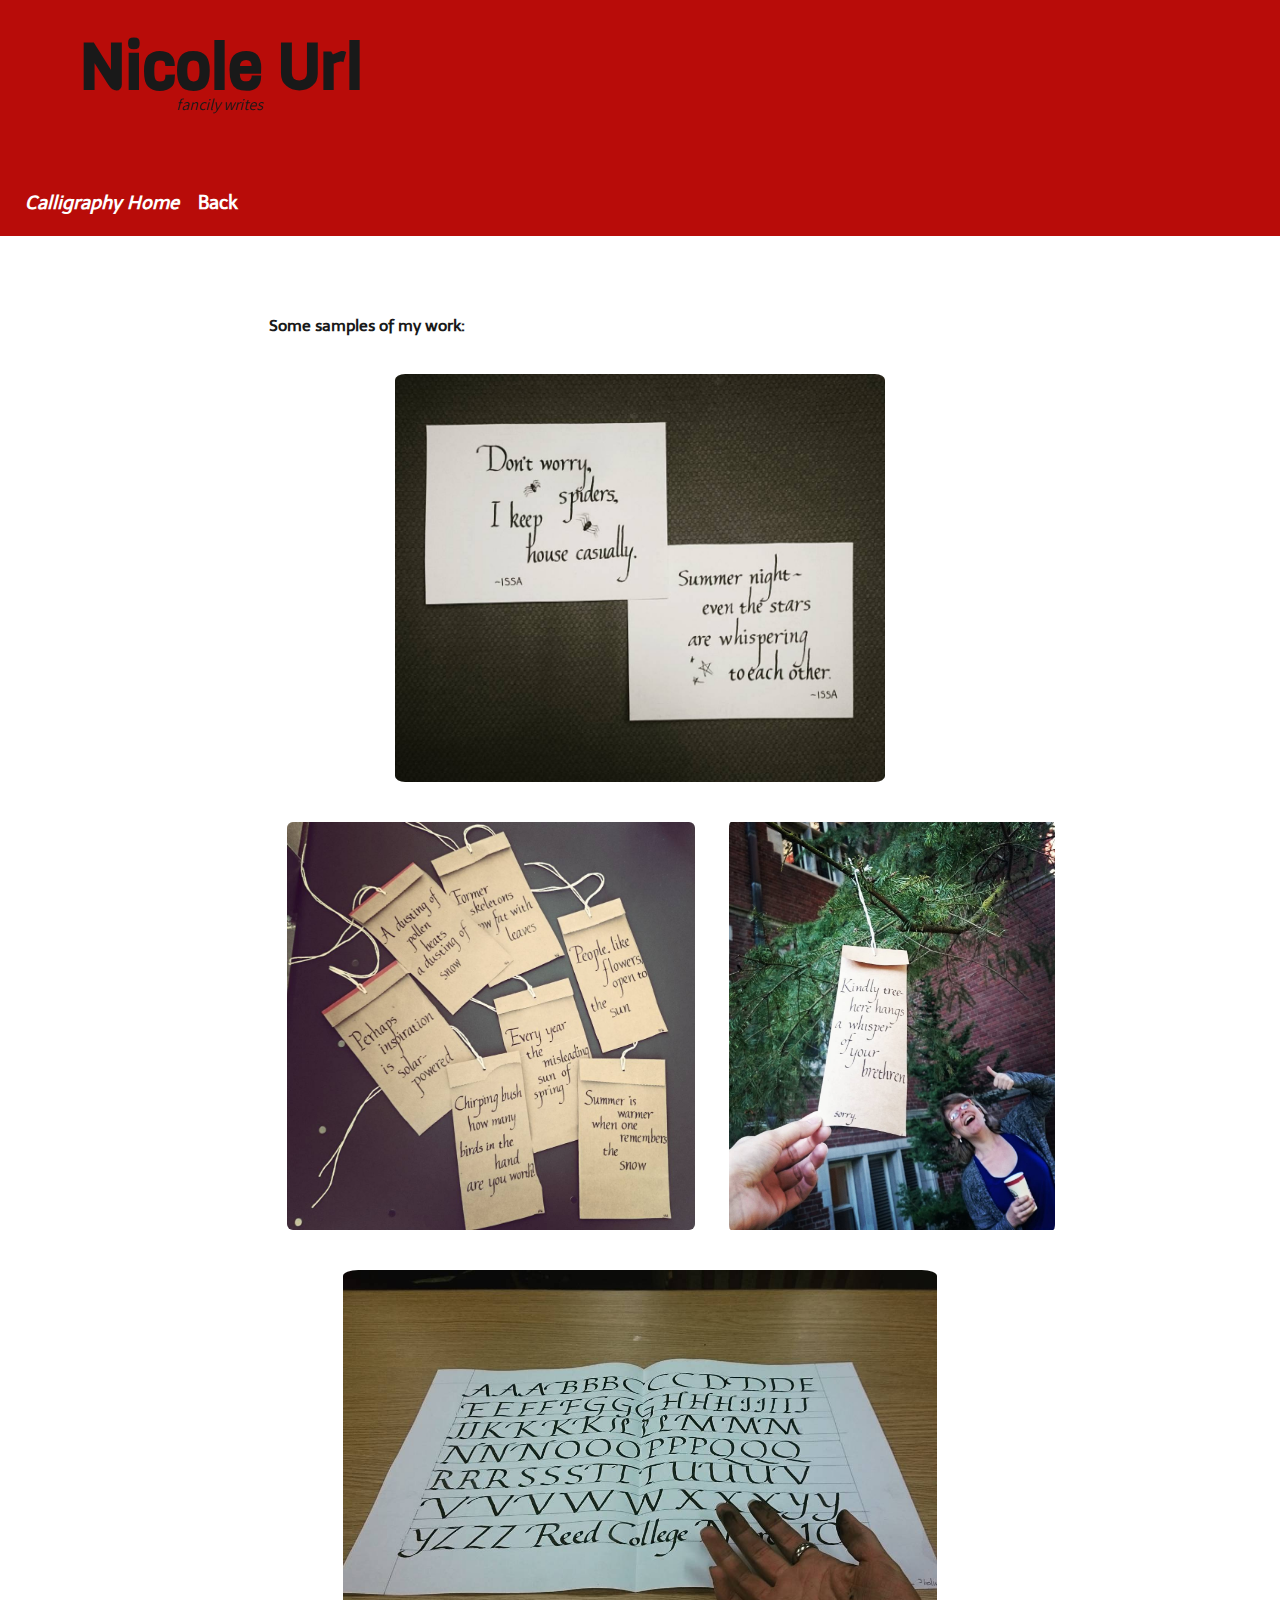
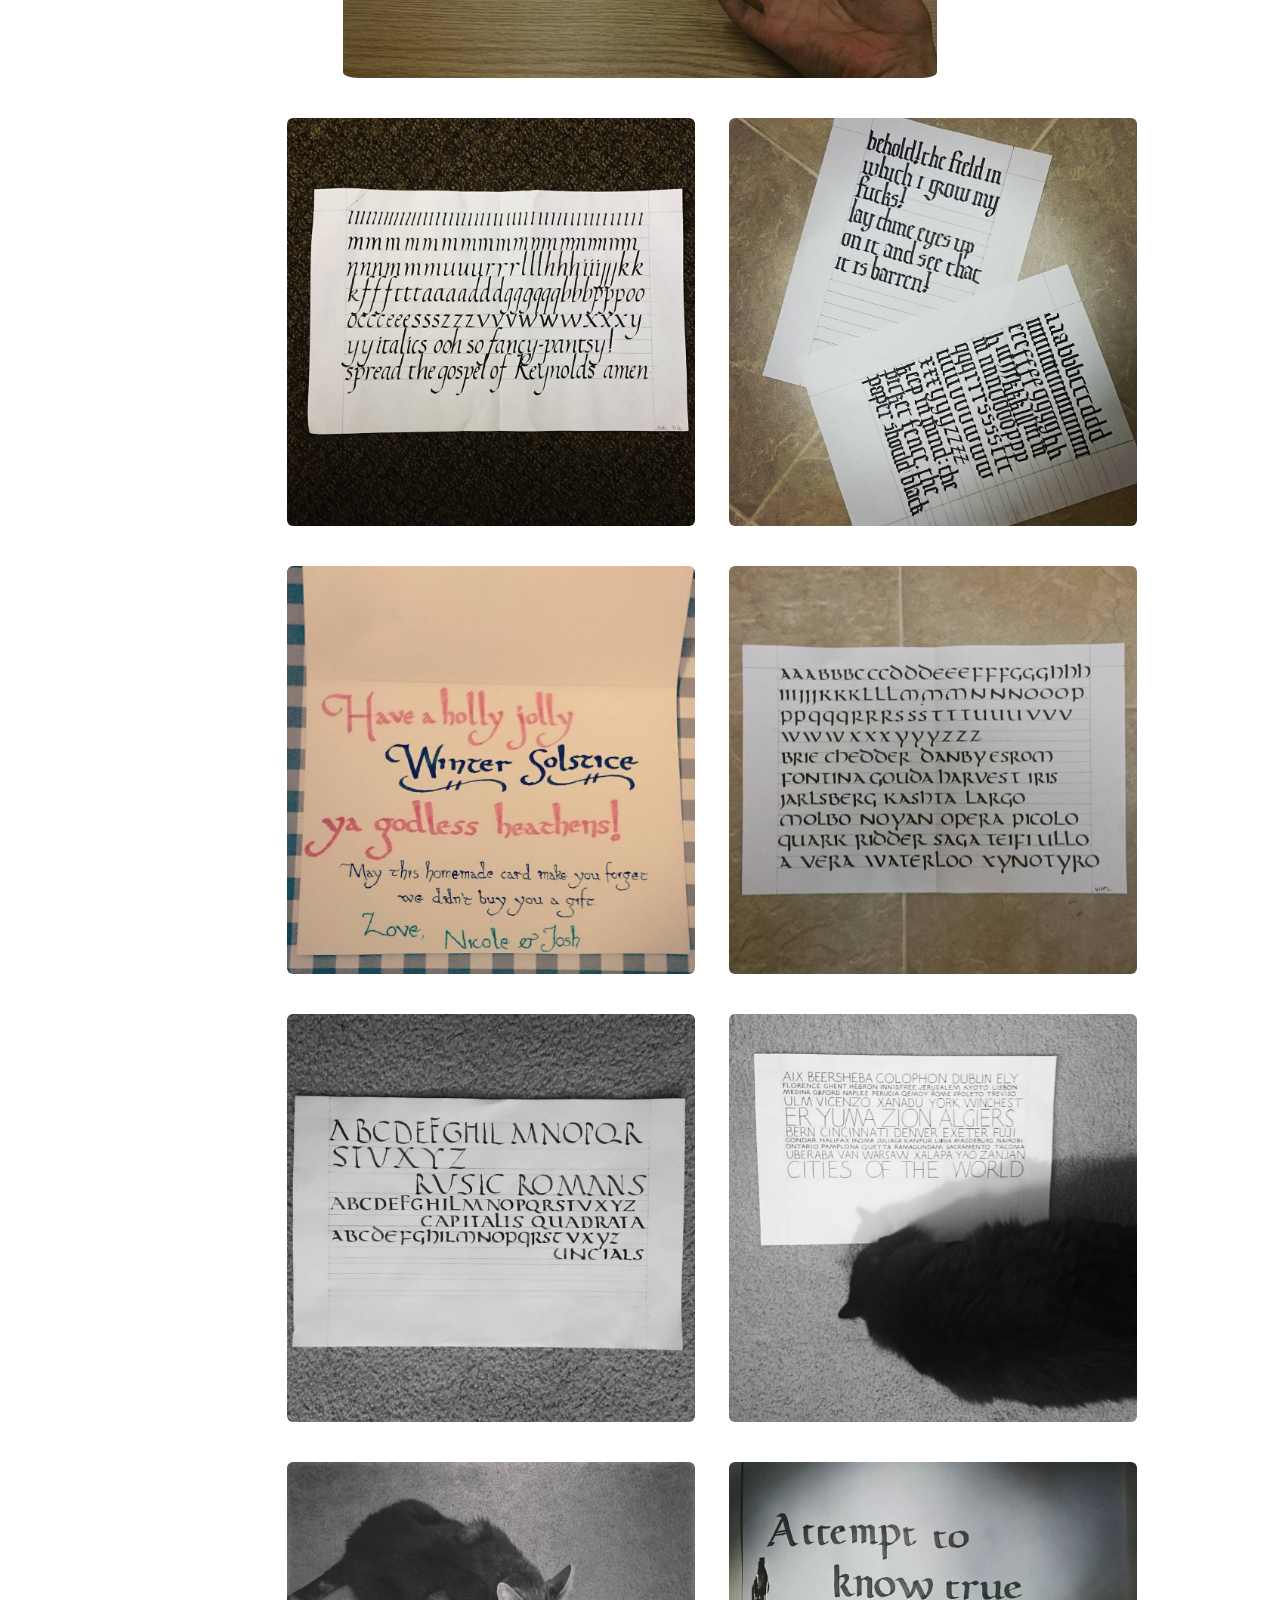
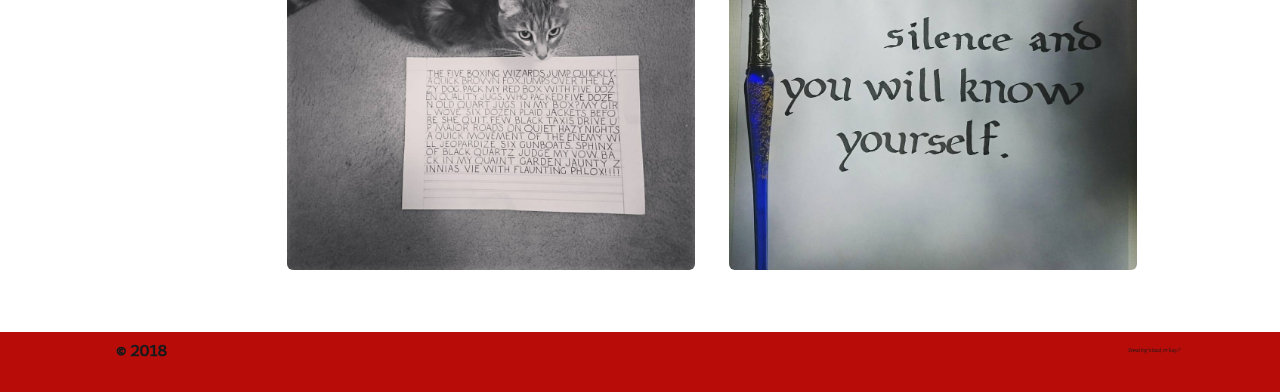
<file: calligraphy.html>
<!DOCTYPE html>
<html>
  <head>
    <meta charset="utf-8">
    <title>The Urldom</title>
    <link rel="stylesheet" href="styles/styles.css" media="screen" title="no title">
  </head>

  <body>
    <div id="content">
      <header>
        <section class="header-words">
          <h1>Nicole Url</h1>
          <p>fancily writes</p>
        </section>
        <nav>
          <a href="calligraphy.html"><h3 class="current-page-button">Calligraphy Home</h3></a>
          <a href="index.html"><h3 class="nav-button">Back</h3></a>
        </nav>
      </header>

      <article class="calligraphy-article">
        <h4>Some samples of my work:</h4>
        <table class="calligraphy-table">
          <tbody>
            <tr>
              <td>
                <img src="images/calligraphy/13.jpg" alt="13" />
              </td>
            </tr>
          </tbody>
        </table>

        <table class="calligraphy-table">
          <tbody>
            <tr>
              <td>
                <img src="images/calligraphy/12.jpg" alt="12" />
              </td>
              <td>
                <img src="images/calligraphy/11.jpg" alt="11" />
              </td>
            </tr>
          </tbody>
        </table>

        <table class="calligraphy-table">
          <tbody>
            <tr>
              <td>
                <img src="images/calligraphy/09.jpg" alt="09" />
              </td>
            </tr>
          </tbody>
        </table>

        <table class="calligraphy-table">
          <tbody>
            <tr>
              <td>
                <img src="images/calligraphy/08.jpg" alt="08" />
              </td>
              <td>
                <img src="images/calligraphy/07.jpg" alt="07" />
              </td>
            </tr>
          </tbody>
        </table>

        <table class="calligraphy-table">
          <tbody>
            <tr>
              <td>
                <img src="images/calligraphy/06.jpg" alt="11" />
              </td>
              <td>
                <img src="images/calligraphy/05.jpg" alt="05" />
              </td>
            </tr>
          </tbody>
        </table>

        <table class="calligraphy-table">
          <tbody>
            <tr>
              <td>
                <img src="images/calligraphy/04.jpg" alt="04" />
              </td>
              <td>
                <img src="images/calligraphy/03.jpg" alt="03" />
              </td>
            </tr>
          </tbody>
        </table>

        <table class="calligraphy-table">
          <tbody>
            <tr>
              <td>
                <img src="images/calligraphy/02.jpg" alt="02" />
              </td>
              <td>
                <img src="images/calligraphy/01.jpg" alt="01" />
              </td>
            </tr>
          </tbody>
        </table>
      </article>
    </div>
    <footer>
      <h4>&copy; 2018</h4>
      <p>Stealing's bad, m'kay?</p>
    </footer>

  </body>
</html>
</file>
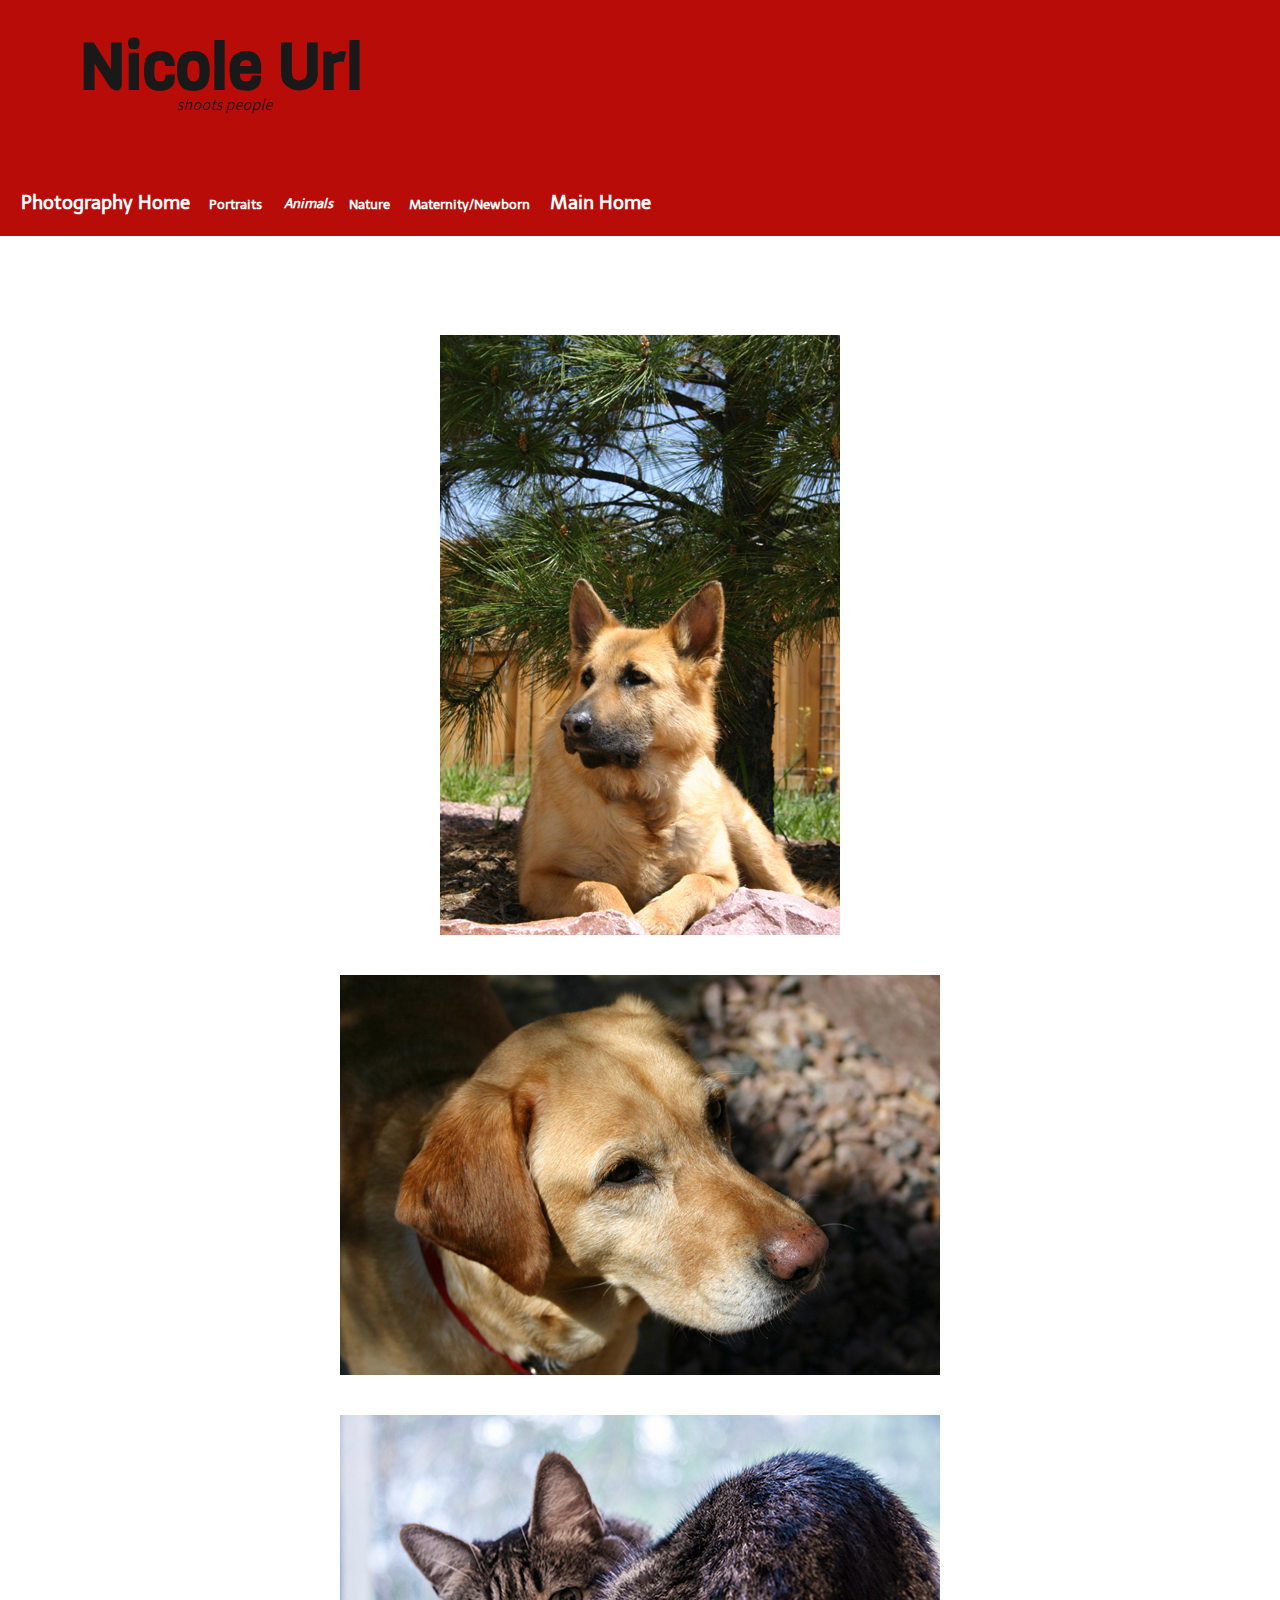
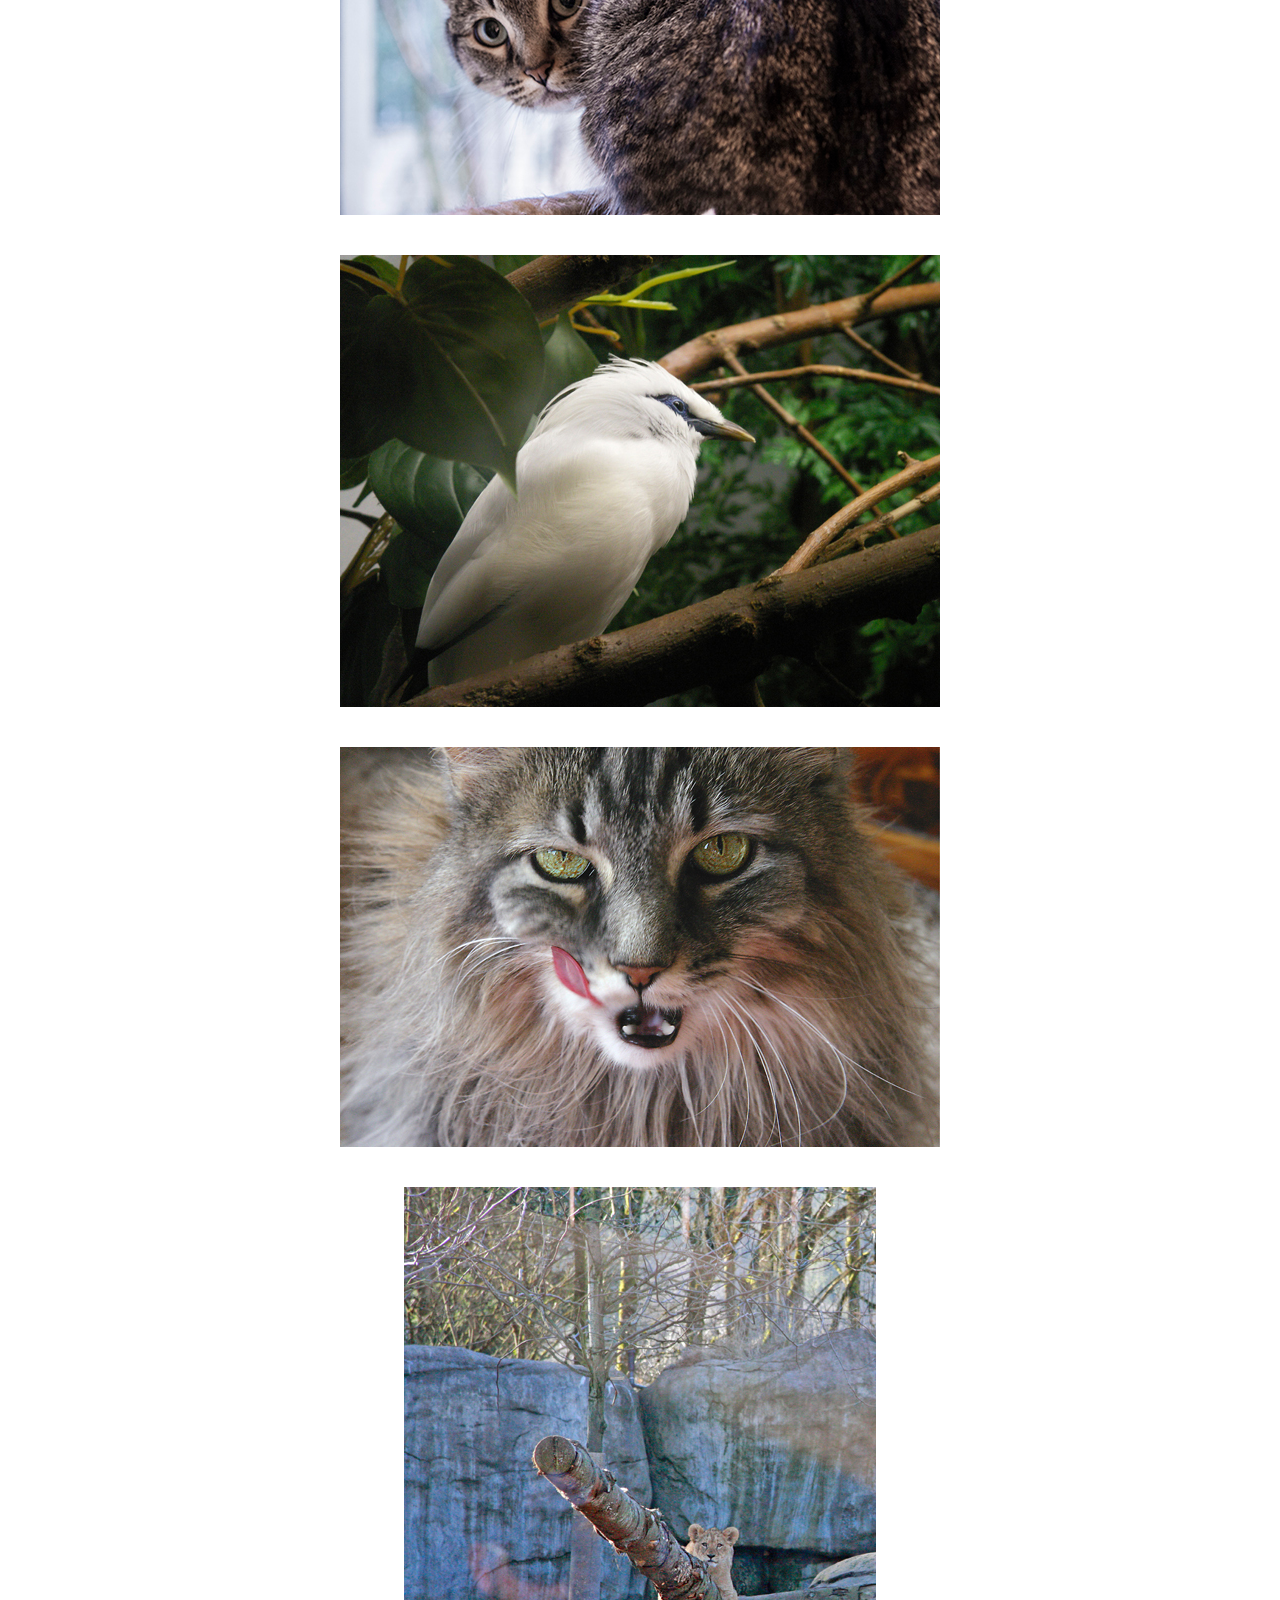
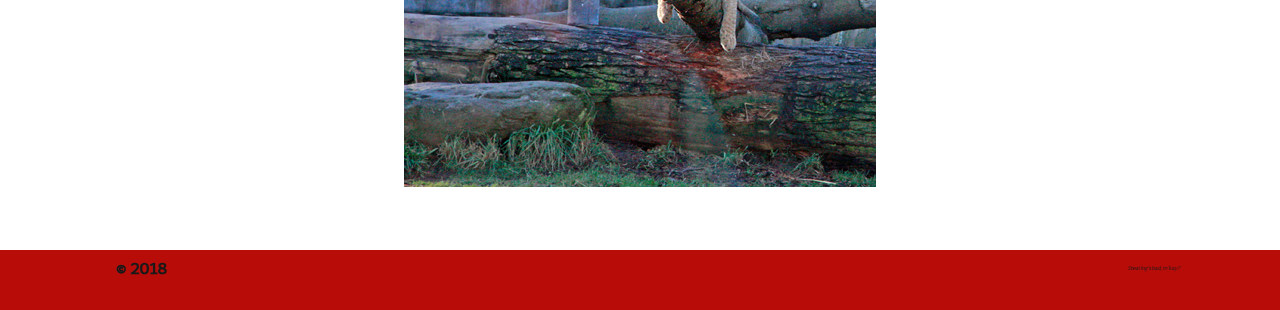
<file: photography-pages/photography-animals.html>
<!DOCTYPE html>
<html>
  <head>
    <meta charset="utf-8">
    <title>The Urldom</title>
    <link rel="stylesheet" href="../styles/styles.css" media="screen" title="no title">
  </head>

  <body>
    <div id="content">
      <header>
        <section class="header-words">
          <h1>Nicole Url</h1>
          <p>shoots people</p>
        </section>
        <nav>
          <a href="photography.html"><h3 class="nav-button">Photography Home</h3></a>
          <a href="photography-portraits.html"><h5 class="nav-button">Portraits</h5></a>
          <a href="photography-animals.html"><h5 class="current-page-button">Animals</h5></a>
          <a href="photography-nature.html"><h5 class="nav-button">Nature</h5></a>
          <a href="photography-maternity-newborn.html"><h5 class="nav-button">Maternity/Newborn</h5></a>
          <a href="../index.html"><h3 class="nav-button">Main Home</h3></a>
        </nav>
      </header>

      <article class="photography-article">
        <table class="photo-table">
          <tbody>
            <tr>
              <td>
                <img src="../images/photography-portfolio/animals/kesha.jpg" alt="kesha" />
              </td>
            </tr>
            <tr>
              <td>
                <img src="../images/photography-portfolio/animals/emily.jpg" alt="emily" />
              </td>
            </tr>
            <tr>
              <td>
                <img src="../images/photography-portfolio/animals/jadesmll.jpg" alt="jadesmll" />
              </td>
            </tr>
            <tr>
              <td>
                <img src="../images/photography-portfolio/animals/fluffybird.jpg" alt="fluffybird" />
              </td>
            </tr>
            <tr>
              <td>
                <img src="../images/photography-portfolio/animals/dee-lish.jpg" alt="dee-lish" />
              </td>
            </tr>
            <tr>
              <td>
                <img src="../images/photography-portfolio/animals/hangingout.jpg" alt="hangingout" />
              </td>
            </tr>
          </tbody>
        </table>
      </article>
    </div>
    <footer>
      <h4>&copy; 2018</h4>
      <p>Stealing's bad, m'kay?</p>
    </footer>

  </body>
</html>
</file>
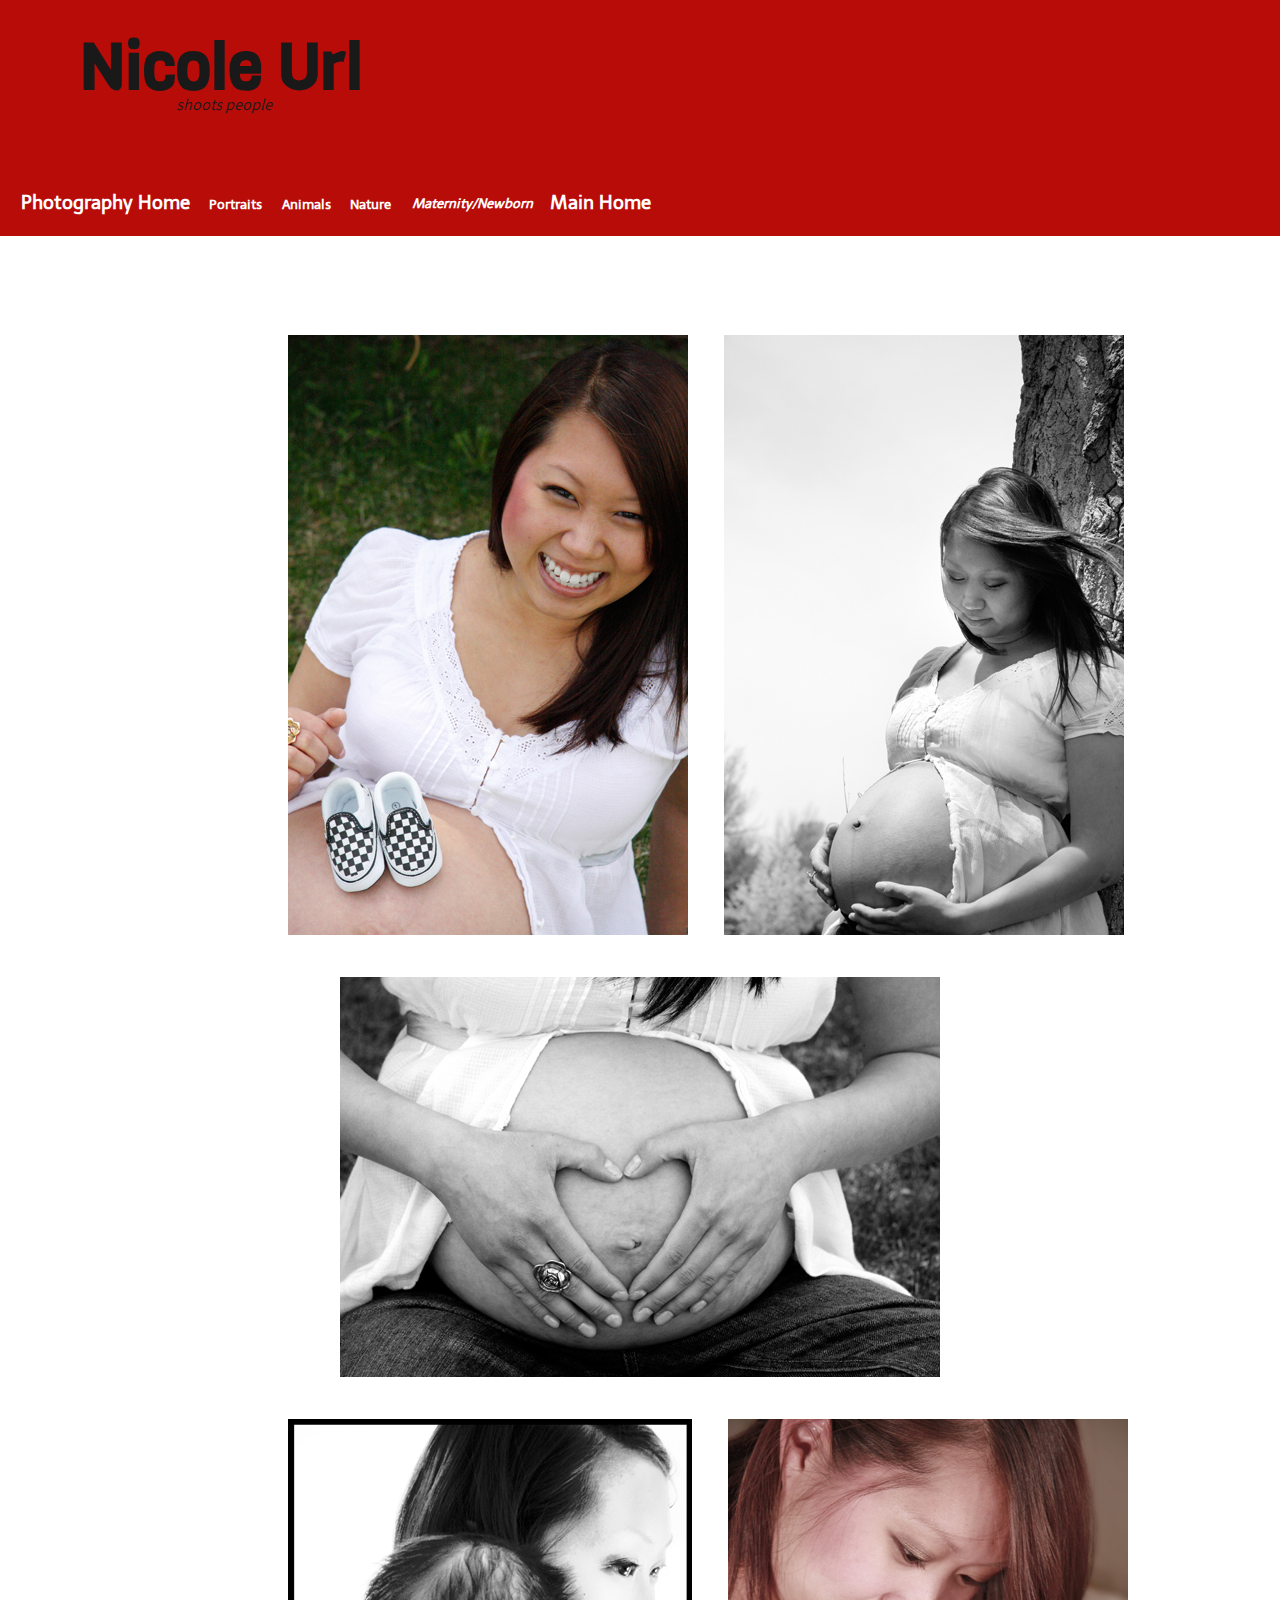
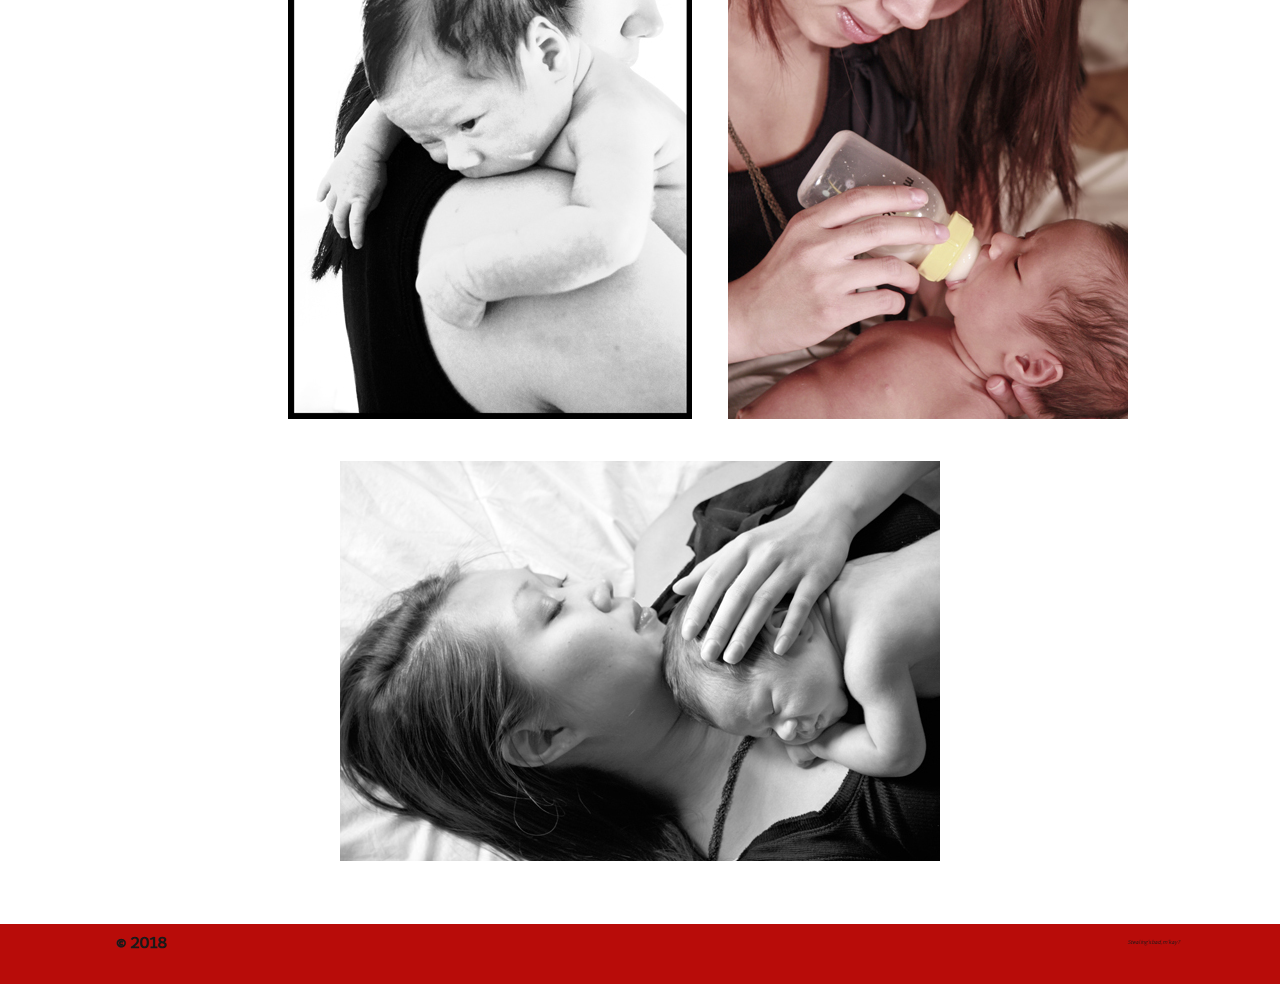
<file: photography-pages/photography-maternity-newborn.html>
<!DOCTYPE html>
<html>
  <head>
    <meta charset="utf-8">
    <title>The Urldom</title>
    <link rel="stylesheet" href="../styles/styles.css" media="screen" title="no title">
  </head>

  <body>
    <div id="content">
      <header>
        <section class="header-words">
          <h1>Nicole Url</h1>
          <p>shoots people</p>
        </section>
        <nav>
          <a href="photography.html"><h3 class="nav-button">Photography Home</h3></a>
          <a href="photography-portraits.html"><h5 class="nav-button">Portraits</h5></a>
          <a href="photography-animals.html"><h5 class="nav-button">Animals</h5></a>
          <a href="photography-nature.html"><h5 class="nav-button">Nature</h5></a>
          <a href="photography-maternity-newborn.html"><h5 class="current-page-button">Maternity/Newborn</h5></a>
          <a href="../index.html"><h3 class="nav-button">Main Home</h3></a>
        </nav>
      </header>

      <article class="photography-article">
        <table class="photo-table">
          <tbody>
            <tr>
              <td>
                <img src="../images/photography-portfolio/maternitynewborn/pre-jackson2.jpg" alt="2" />
              </td>
              <td>
                <img src="../images/photography-portfolio/maternitynewborn/pre-jackson3.jpg" alt="3" />
              </td>
            </tr>
          </tbody>
        </table>
        <table class="photo-table">
          <tbody>
            <tr>
              <td>
                <img src="../images/photography-portfolio/maternitynewborn/pre-jackson1.jpg" alt="1" />
              </td>
            </tr>
          </tbody>
        </table>
        <table class="photo-table">
          <tbody>
            <tr>
              <td>
                <img src="../images/photography-portfolio/maternitynewborn/jackson1.jpg" alt="1" />
              </td>
              <td>
                <img src="../images/photography-portfolio/maternitynewborn/jackson3.jpg" alt="3" />
              </td>
            </tr>
          </tbody>
        </table>
        <table class="photo-table">
          <tbody>
            <tr>
              <td>
                <img src="../images/photography-portfolio/maternitynewborn/jackson2.jpg" alt="2" />
              </td>
            </tr>
          </tbody>
        </table>
      </article>
    </div>
    <footer>
      <h4>&copy; 2018</h4>
      <p>Stealing's bad, m'kay?</p>
    </footer>

  </body>
</html>
</file>
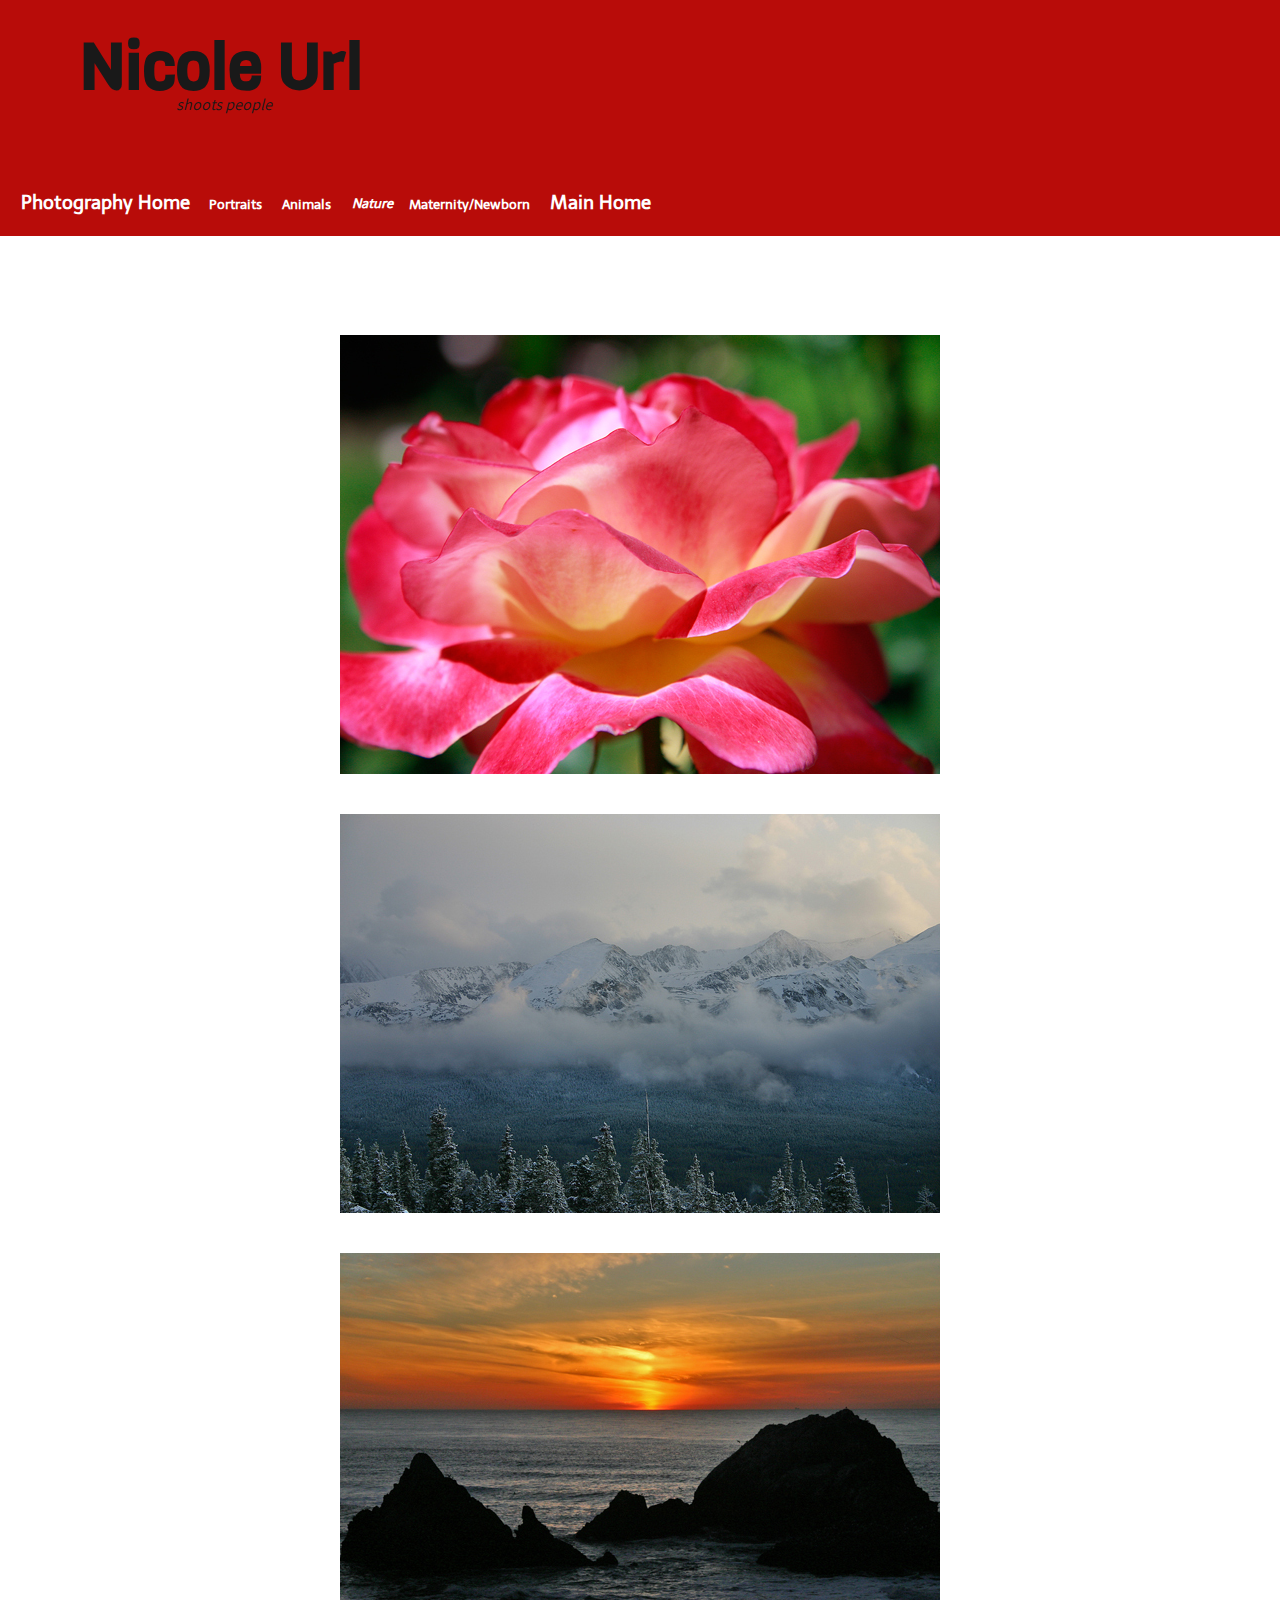
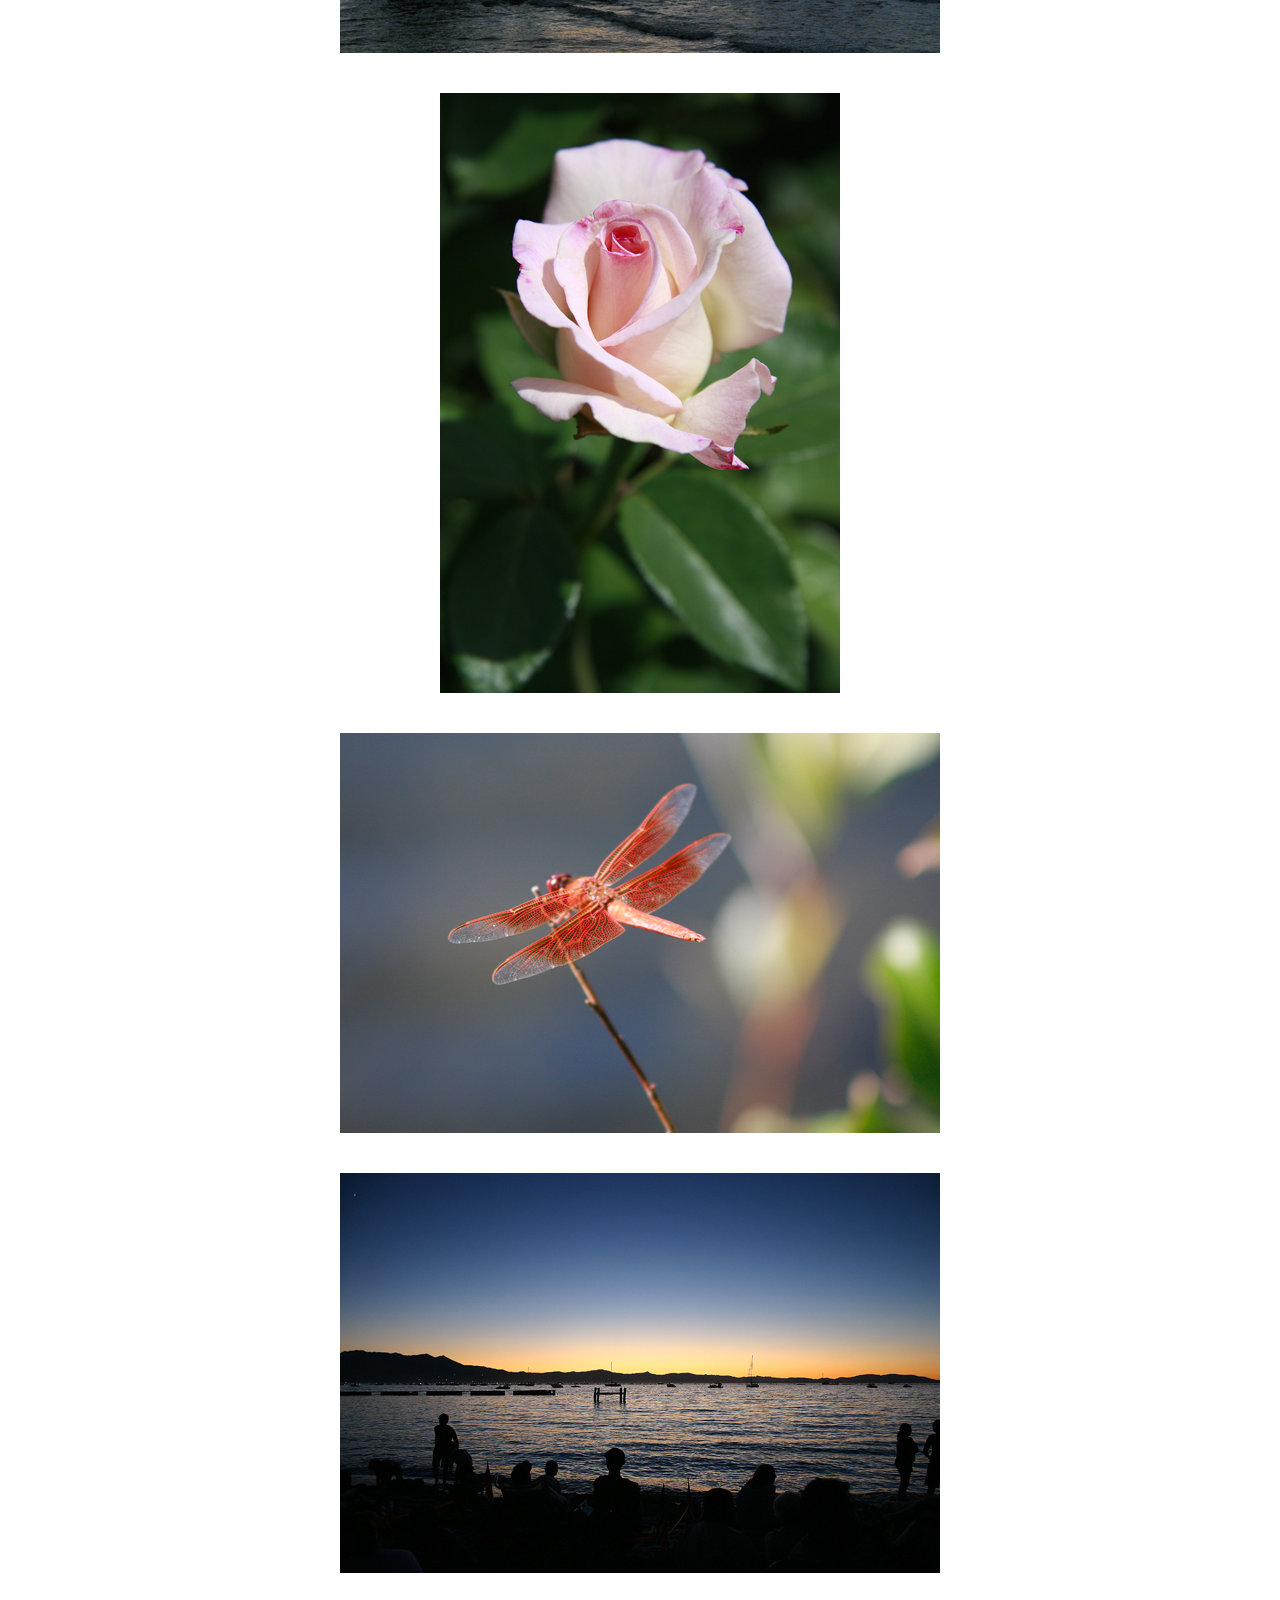
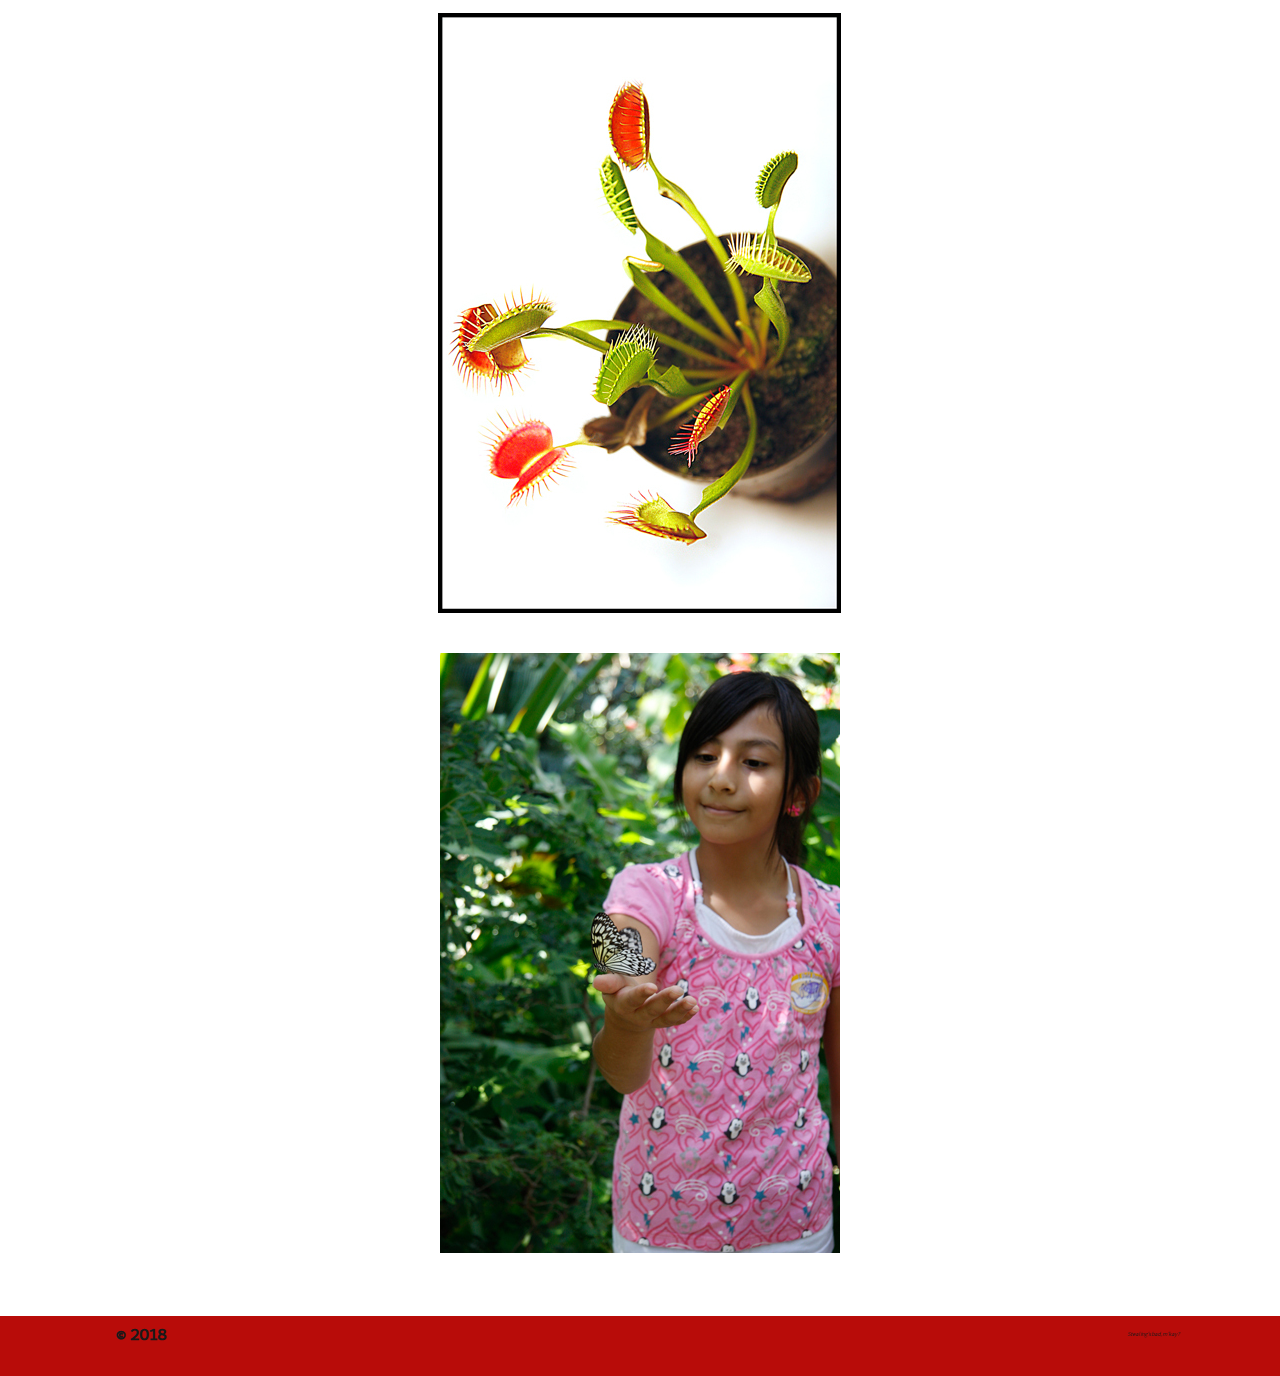
<file: photography-pages/photography-nature.html>
<!DOCTYPE html>
<html>
  <head>
    <meta charset="utf-8">
    <title>The Urldom</title>
    <link rel="stylesheet" href="../styles/styles.css" media="screen" title="no title">
  </head>

  <body>
    <div id="content">
      <header>
        <section class="header-words">
          <h1>Nicole Url</h1>
          <p>shoots people</p>
        </section>
        <nav>
          <a href="photography.html"><h3 class="nav-button">Photography Home</h3></a>
          <a href="photography-portraits.html"><h5 class="nav-button">Portraits</h5></a>
          <a href="photography-animals.html"><h5 class="nav-button">Animals</h5></a>
          <a href="photography-nature.html"><h5 class="current-page-button">Nature</h5></a>
          <a href="photography-maternity-newborn.html"><h5 class="nav-button">Maternity/Newborn</h5></a>
          <a href="../index.html"><h3 class="nav-button">Main Home</h3></a>
        </nav>
      </header>

      <article class="photography-article">
        <table class="photo-table">
          <tbody>
            <tr>
              <td>
                <img src="../images/photography-portfolio/nature/coralrose.jpg" alt="coralrose" />
              </td>
            </tr>
            <tr>
              <td>
                <img src="../images/photography-portfolio/nature/frosted.jpg" alt="frosted" />
              </td>
            </tr>
            <tr>
              <td>
                <img src="../images/photography-portfolio/nature/pacificmeanspeace.jpg" alt="pacificmeanspeace" />
              </td>
            </tr>
            <tr>
              <td>
                <img src="../images/photography-portfolio/nature/pinkrose.jpg" alt="pinkrose" />
              </td>
            </tr>
            <tr>
              <td>
                <img src="../images/photography-portfolio/nature/reddragon.jpg" alt="reddragon" />
              </td>
            </tr>
            <tr>
              <td>
                <img src="../images/photography-portfolio/nature/tahoesunset.jpg" alt="tahoesunset" />
              </td>
            </tr>
            <tr>
              <td>
                <img src="../images/photography-portfolio/nature/venusflytrap.jpg" alt="venusflytrap" />
              </td>
            </tr>
            <tr>
              <td>
                <img src="../images/photography-portfolio/nature/youngexplorer.jpg" alt="youngexplorer" />
              </td>
            </tr>
          </tbody>
        </table>
      </article>
    </div>
    <footer>
      <h4>&copy; 2018</h4>
      <p>Stealing's bad, m'kay?</p>
    </footer>

  </body>
</html>
</file>
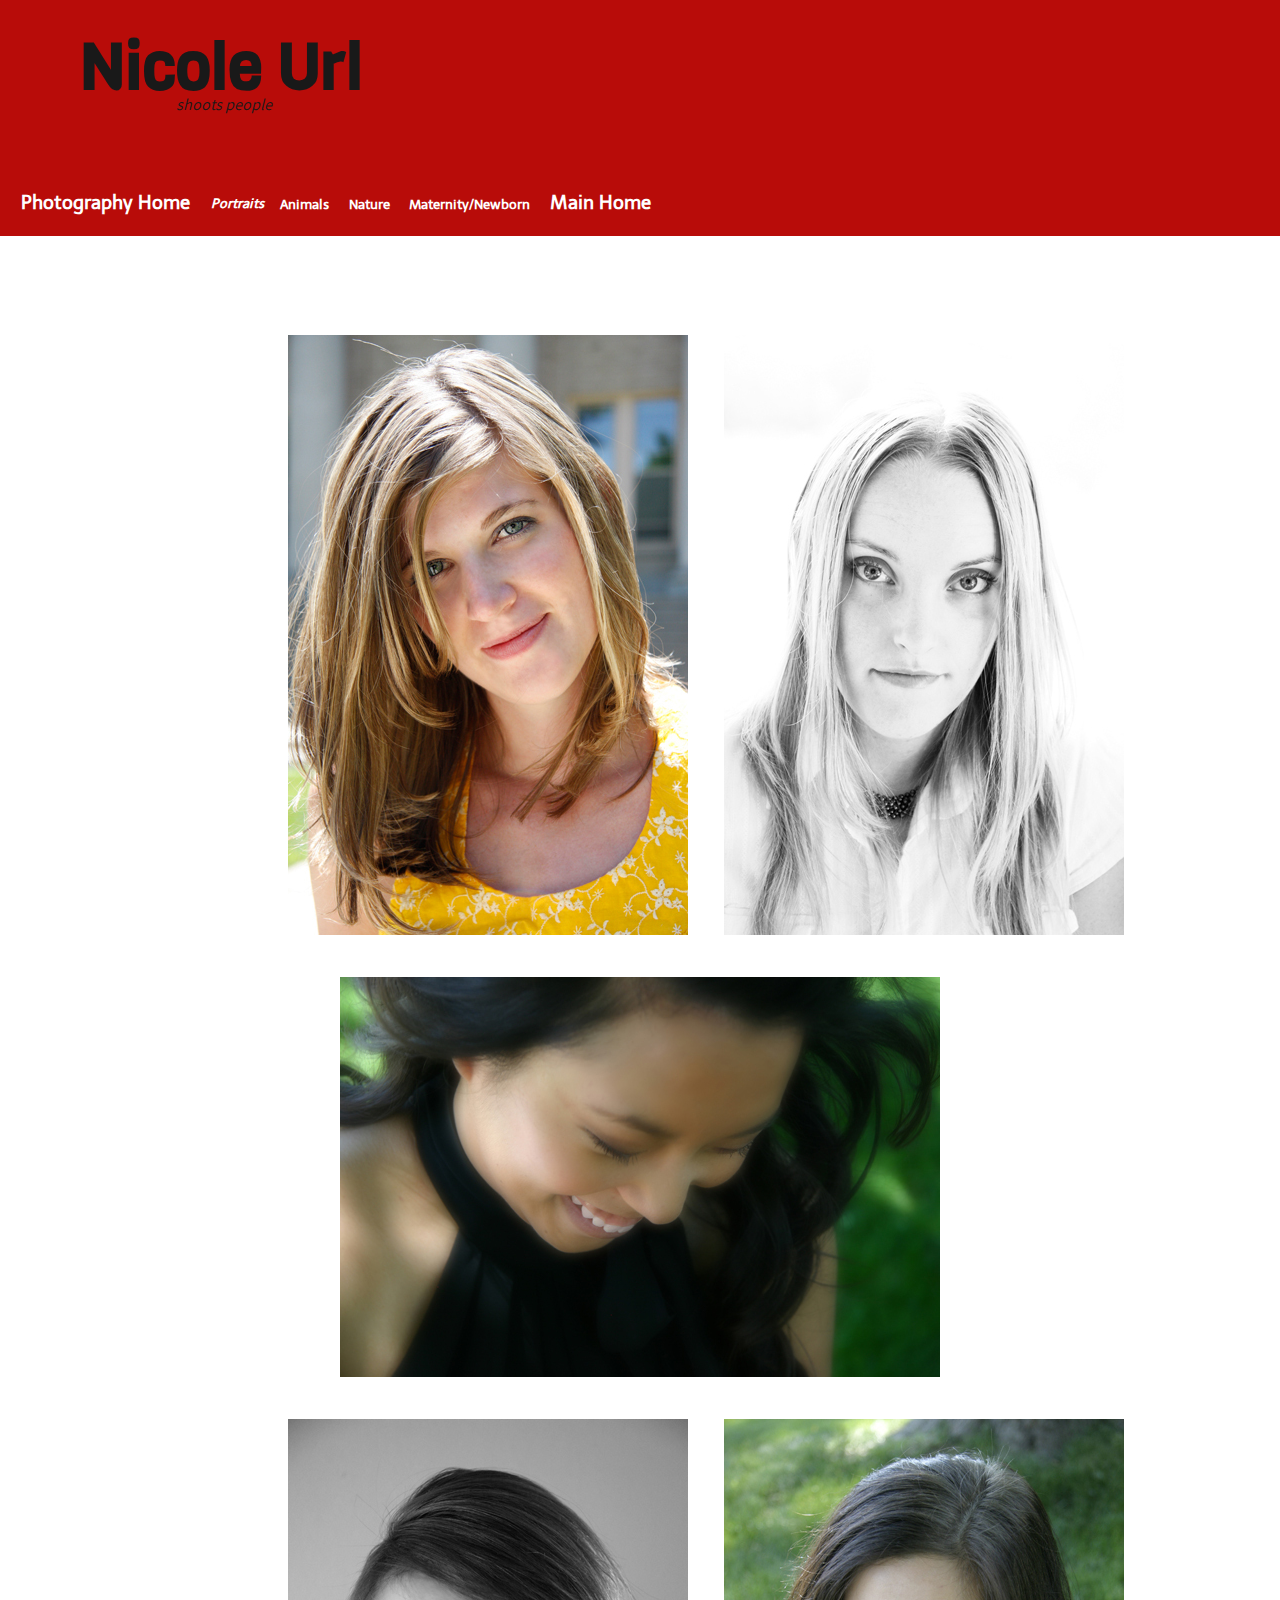
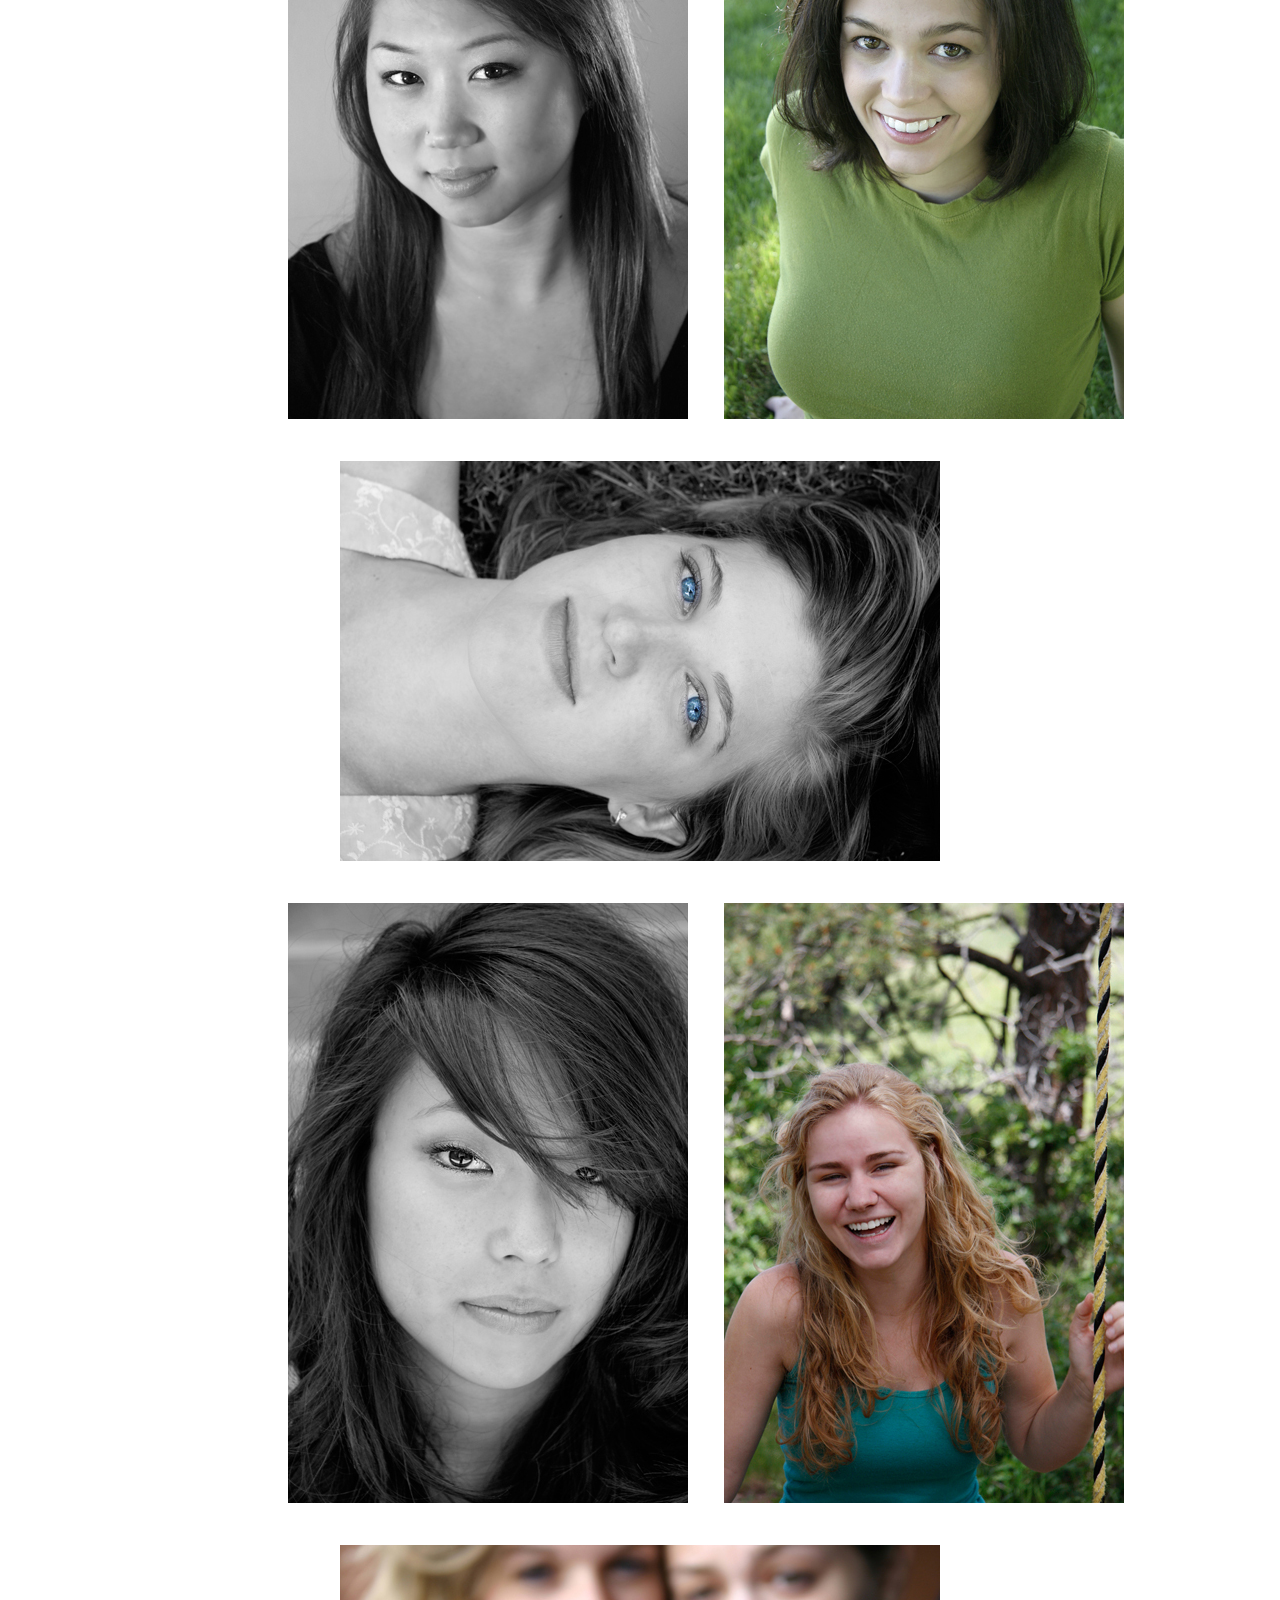
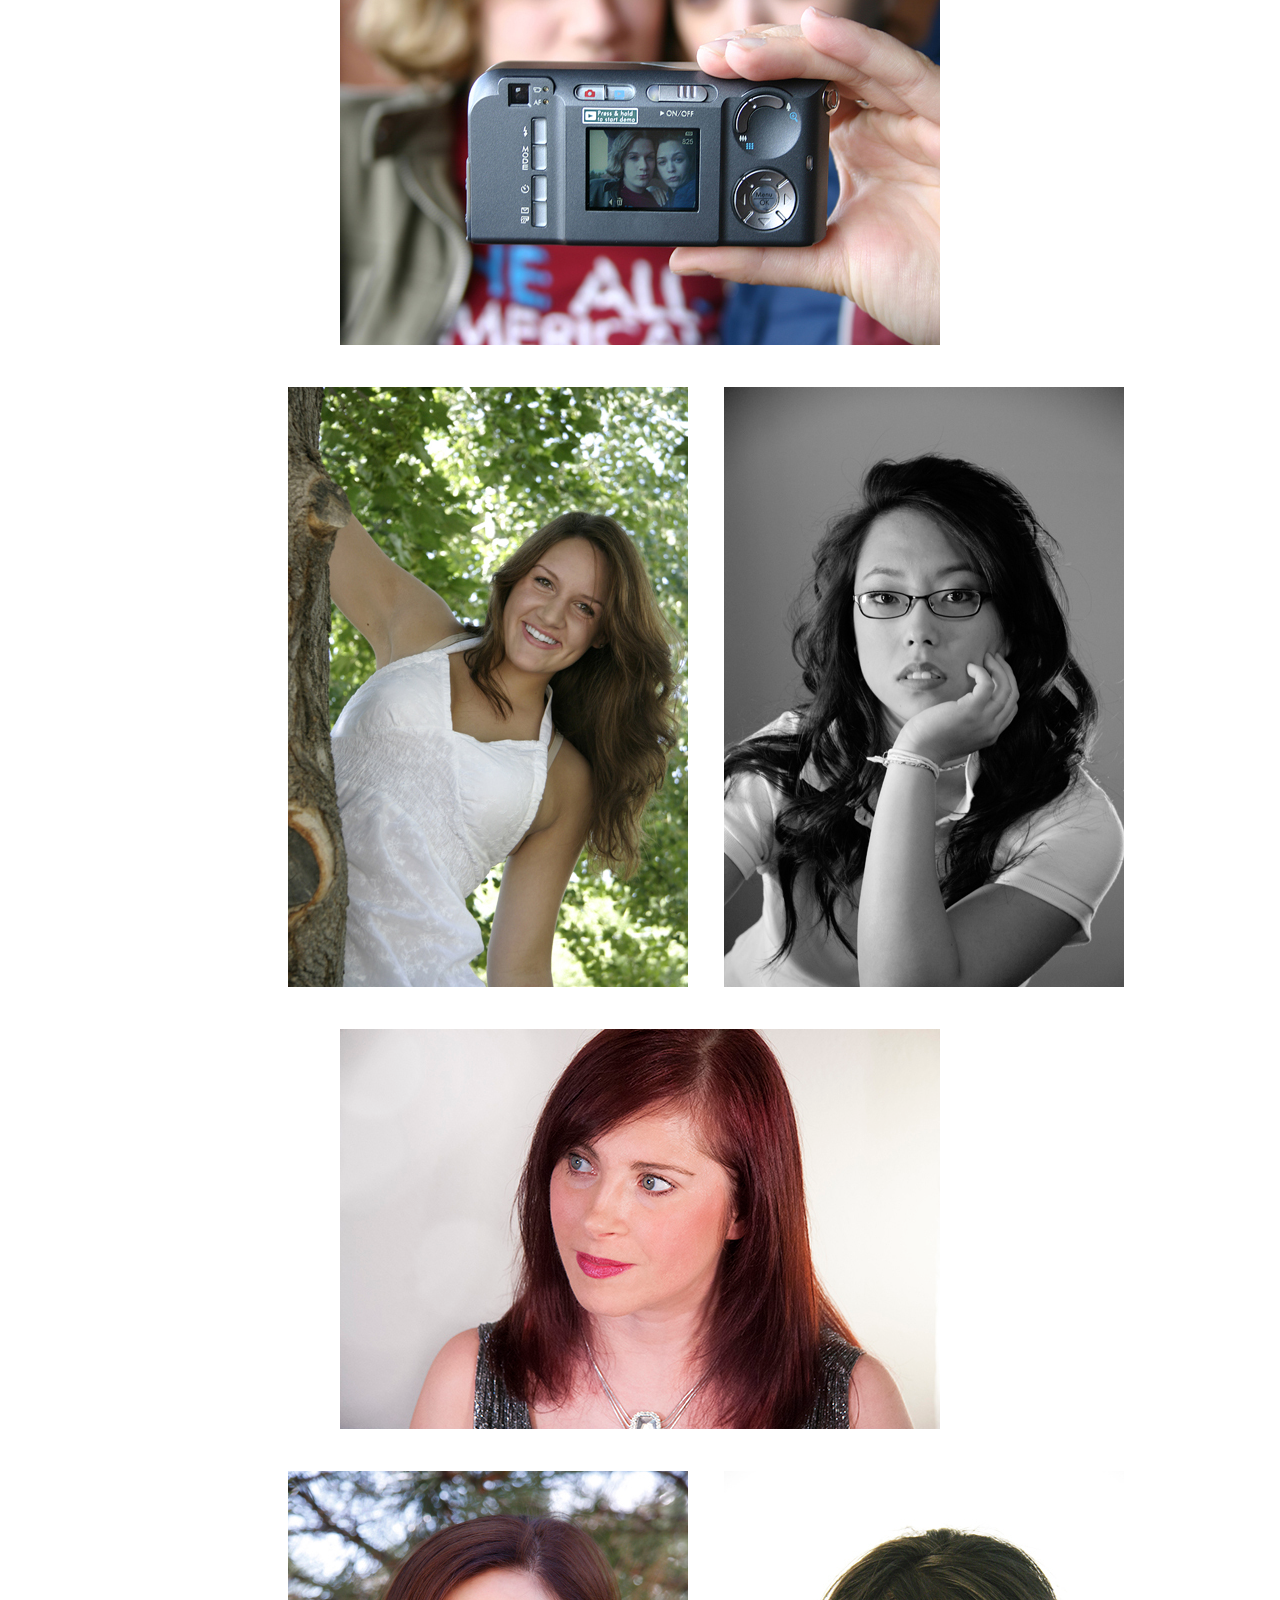
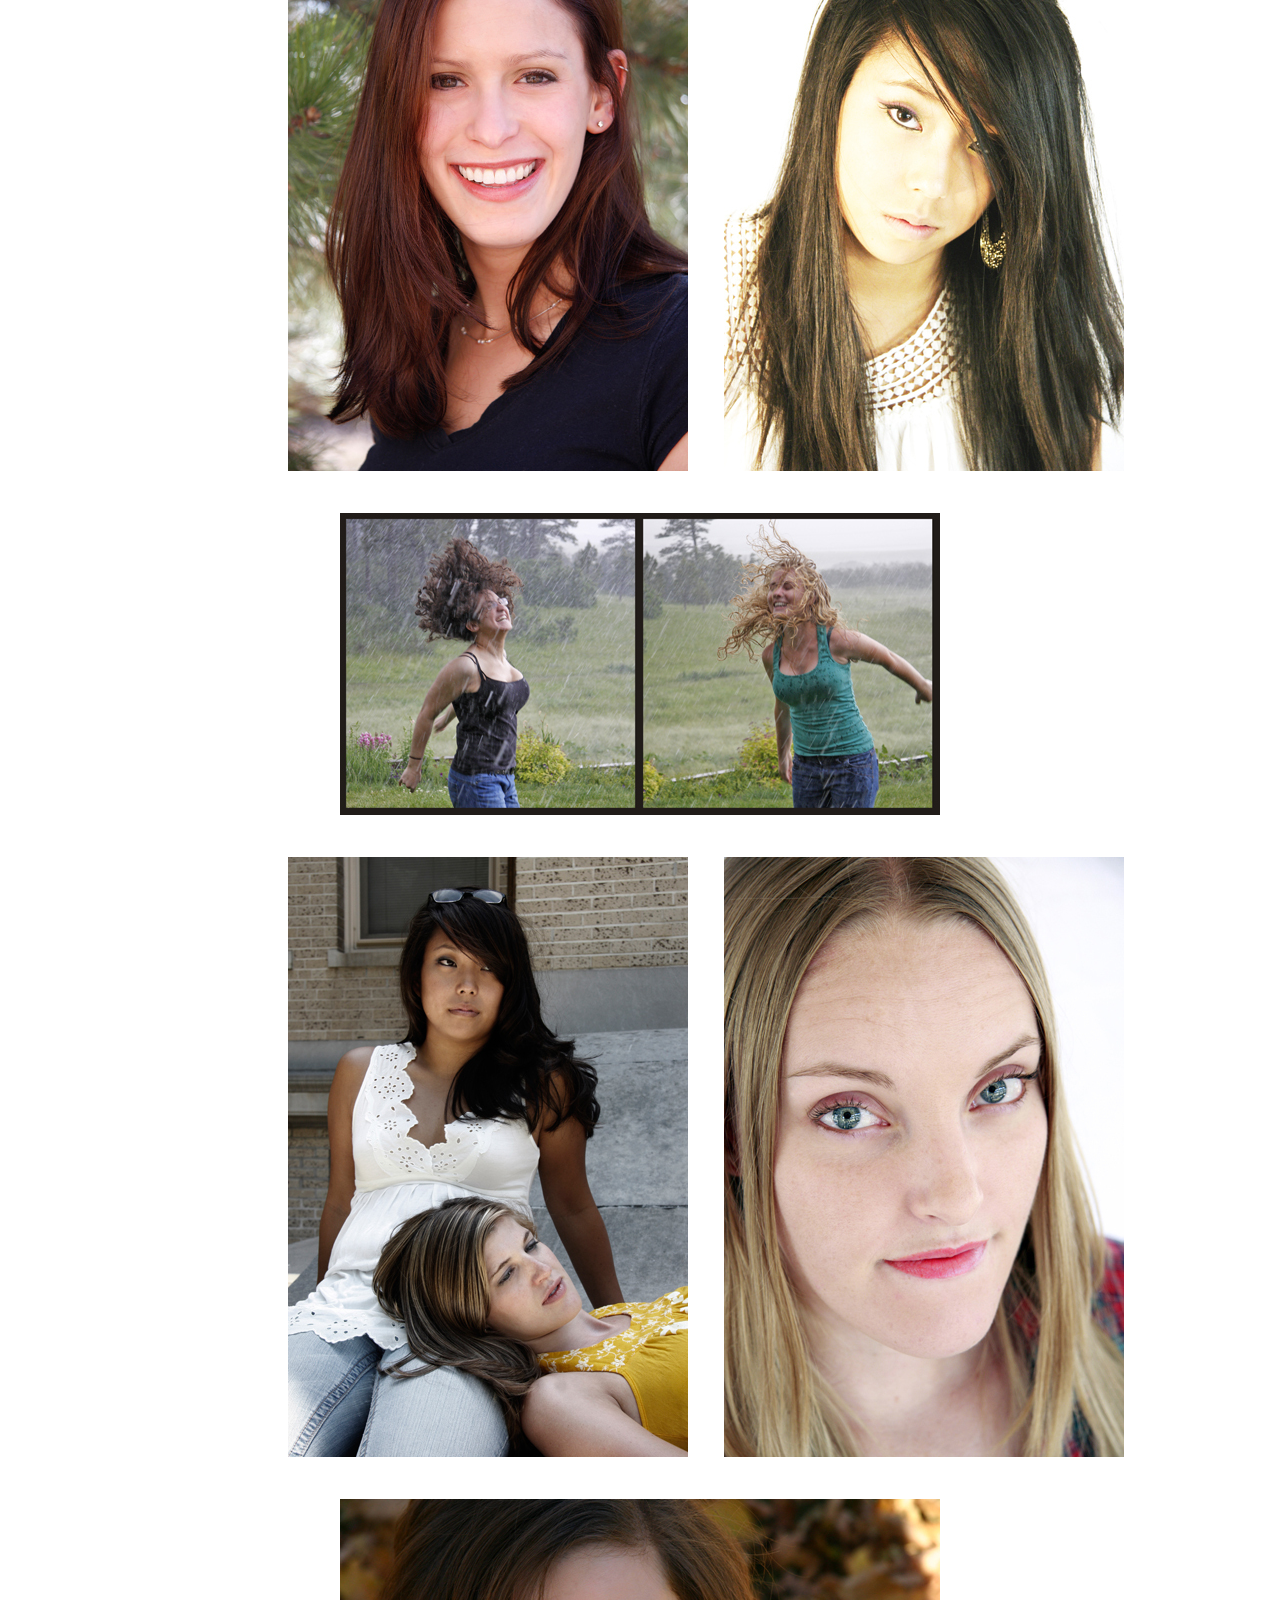
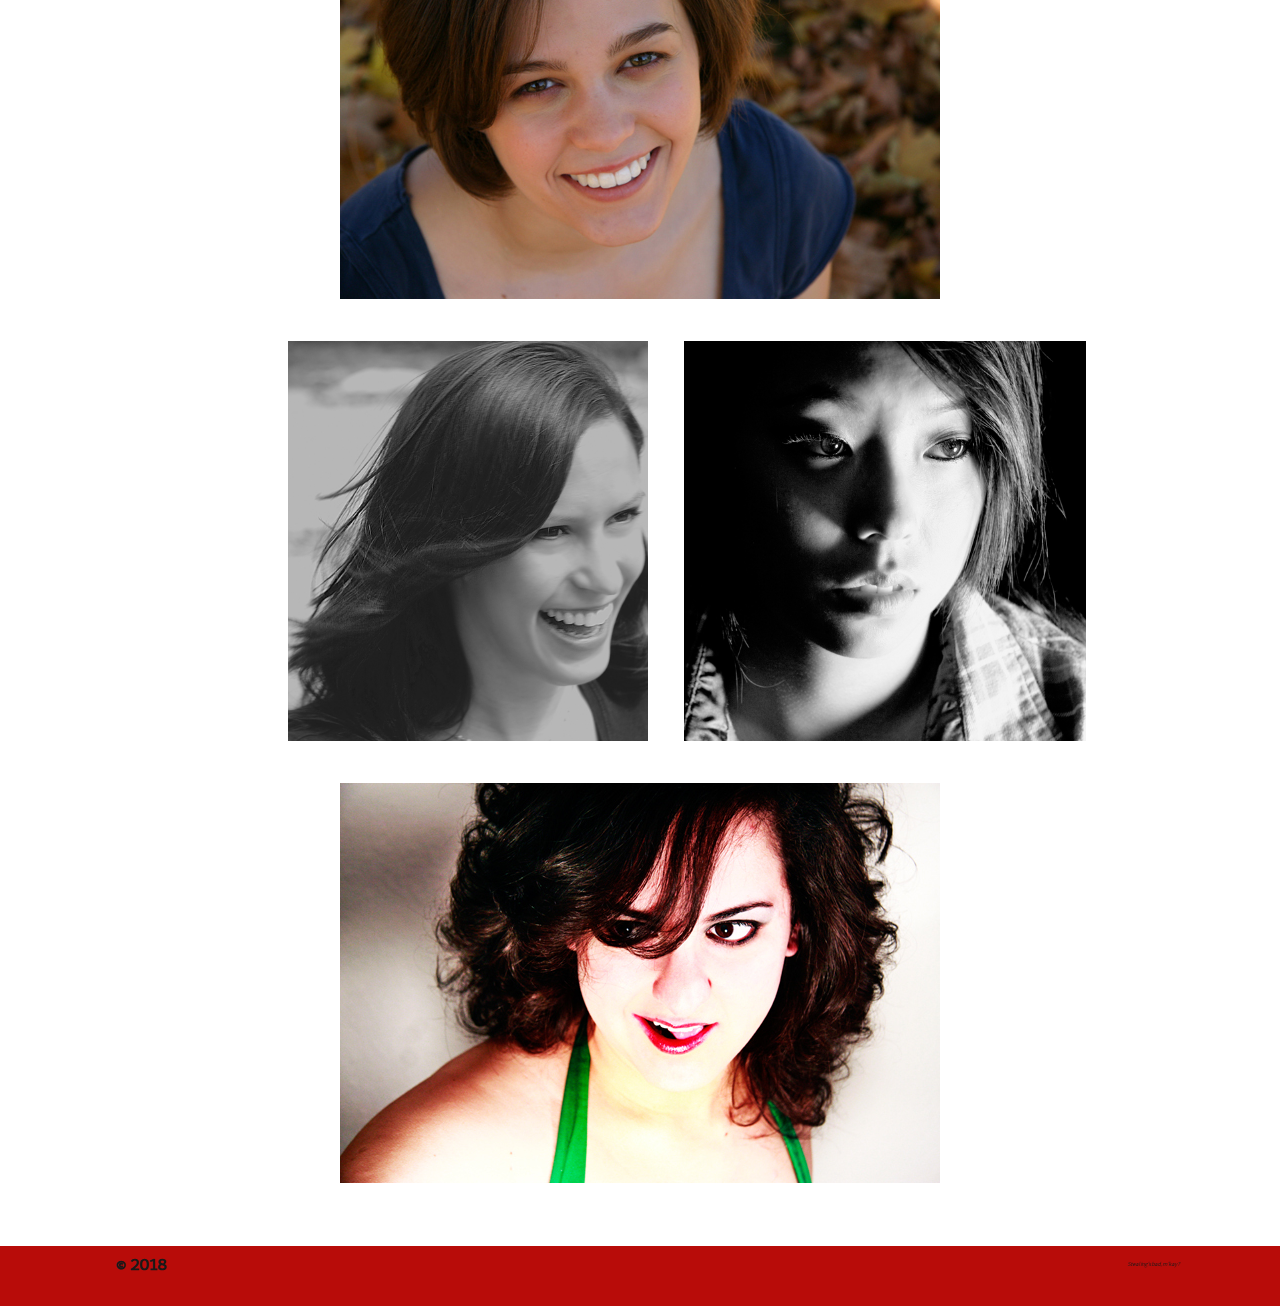
<file: photography-pages/photography-portraits.html>
<!DOCTYPE html>
<html>
  <head>
    <meta charset="utf-8">
    <title>The Urldom</title>
    <link rel="stylesheet" href="../styles/styles.css" media="screen" title="no title">
  </head>

  <body>
    <div id="content">
      <header>
        <section class="header-words">
          <h1>Nicole Url</h1>
          <p>shoots people</p>
        </section>
        <nav>
          <a href="photography.html"><h3 class="nav-button">Photography Home</h3></a>
          <a href="photography-portraits.html"><h5 class="current-page-button">Portraits</h5></a>
          <a href="photography-animals.html"><h5 class="nav-button">Animals</h5></a>
          <a href="photography-nature.html"><h5 class="nav-button">Nature</h5></a>
          <a href="photography-maternity-newborn.html"><h5 class="nav-button">Maternity/Newborn</h5></a>
          <a href="../index.html"><h3 class="nav-button">Main Home</h3></a>
        </nav>
      </header>

      <article class="photography-article">
        <table class="photo-table">
          <tbody>
            <tr>
              <td>
                <img src="../images/photography-portfolio/portraits/sarah.jpg" alt="sarah" />
              </td>
              <td>
                <img src="../images/photography-portfolio/portraits/illumination.jpg" alt="illumination" />
              </td>
            </tr>
          </tbody>
        </table>
        <table class="photo-table">
          <tbody>
            <tr>
              <td>
                <img src="../images/photography-portfolio/portraits/bashful.jpg" alt="bashful" />
              </td>
            </tr>
          </tbody>
        </table>
        <table class="photo-table">
          <tbody>
            <tr>
              <td>
                <img src="../images/photography-portfolio/portraits/reneeheadshot.jpg" alt="renee headshot" />
              </td>
              <td>
                <img src="../images/photography-portfolio/portraits/shadesofgreen.jpg" alt="shades of green" />
              </td>
            </tr>
          </tbody>
        </table>
        <table class="photo-table">
          <tbody>
            <tr>
              <td>
                <img src="../images/photography-portfolio/portraits/blueeyes.jpg" alt="blue eyes" />
              </td>
            </tr>
          </tbody>
        </table>
        <table class="photo-table">
          <tbody>
            <tr>
              <td>
                <img src="../images/photography-portfolio/portraits/sideswept.jpg" alt="sideswept" />
              </td>
              <td>
                <img src="../images/photography-portfolio/portraits/lyndsey.jpg" alt="lyndsey" />
              </td>
            </tr>
          </tbody>
        </table>
        <table class="photo-table">
          <tbody>
            <tr>
              <td>
                <img src="../images/photography-portfolio/portraits/friends.jpg" alt="friends" />
              </td>
            </tr>
          </tbody>
        </table>
        <table class="photo-table">
          <tbody>
            <tr>
              <td>
                <img src="../images/photography-portfolio/portraits/summertime.jpg" alt="summertime" />
              </td>
              <td>
                <img src="../images/photography-portfolio/portraits/kaliheadshot.jpg" alt="kaliheadshot" />
              </td>
            </tr>
          </tbody>
        </table>
        <table class="photo-table">
          <tbody>
            <tr>
              <td>
                <img src="../images/photography-portfolio/portraits/ea.jpg" alt="EA" />
              </td>
            </tr>
          </tbody>
        </table>
        <table class="photo-table">
          <tbody>
            <tr>
              <td>
                <img src="../images/photography-portfolio/portraits/jessica.jpg" alt="jessica" />
              </td>
              <td>
                <img src="../images/photography-portfolio/portraits/luminous.jpg" alt="luminous" />
              </td>
            </tr>
          </tbody>
        </table>
        <table class="photo-table">
          <tbody>
            <tr>
              <td>
                <img src="../images/photography-portfolio/portraits/raindance.jpg" alt="raindance" />
              </td>
            </tr>
          </tbody>
        </table>
        <table class="photo-table">
          <tbody>
            <tr>
              <td>
                <img src="../images/photography-portfolio/portraits/buds.jpg" alt="buds" />
              </td>
              <td>
                <img src="../images/photography-portfolio/portraits/cassie.jpg" alt="cassie" />
              </td>
            </tr>
          </tbody>
        </table>
        <table class="photo-table">
          <tbody>
            <tr>
              <td>
                <img src="../images/photography-portfolio/portraits/hannah.jpg" alt="hannah" />
              </td>
            </tr>
          </tbody>
        </table>
        <table class="photo-table">
          <tbody>
            <tr>
              <td>
                <img src="../images/photography-portfolio/portraits/breezy.jpg" height=400px alt="breezy" />
              </td>
              <td>
                <img src="../images/photography-portfolio/portraits/highlights.jpg" height=400px alt="highlights" />
              </td>
            </tr>
          </tbody>
        </table>
        <table class="photo-table">
          <tbody>
            <tr>
              <td>
                <img src="../images/photography-portfolio/portraits/electric.jpg" alt="electric" />
              </td>
            </tr>
          </tbody>
        </table>
      </article>
    </div>
    <footer>
      <h4>&copy; 2018</h4>
      <p>Stealing's bad, m'kay?</p>
    </footer>

  </body>
</html>
</file>
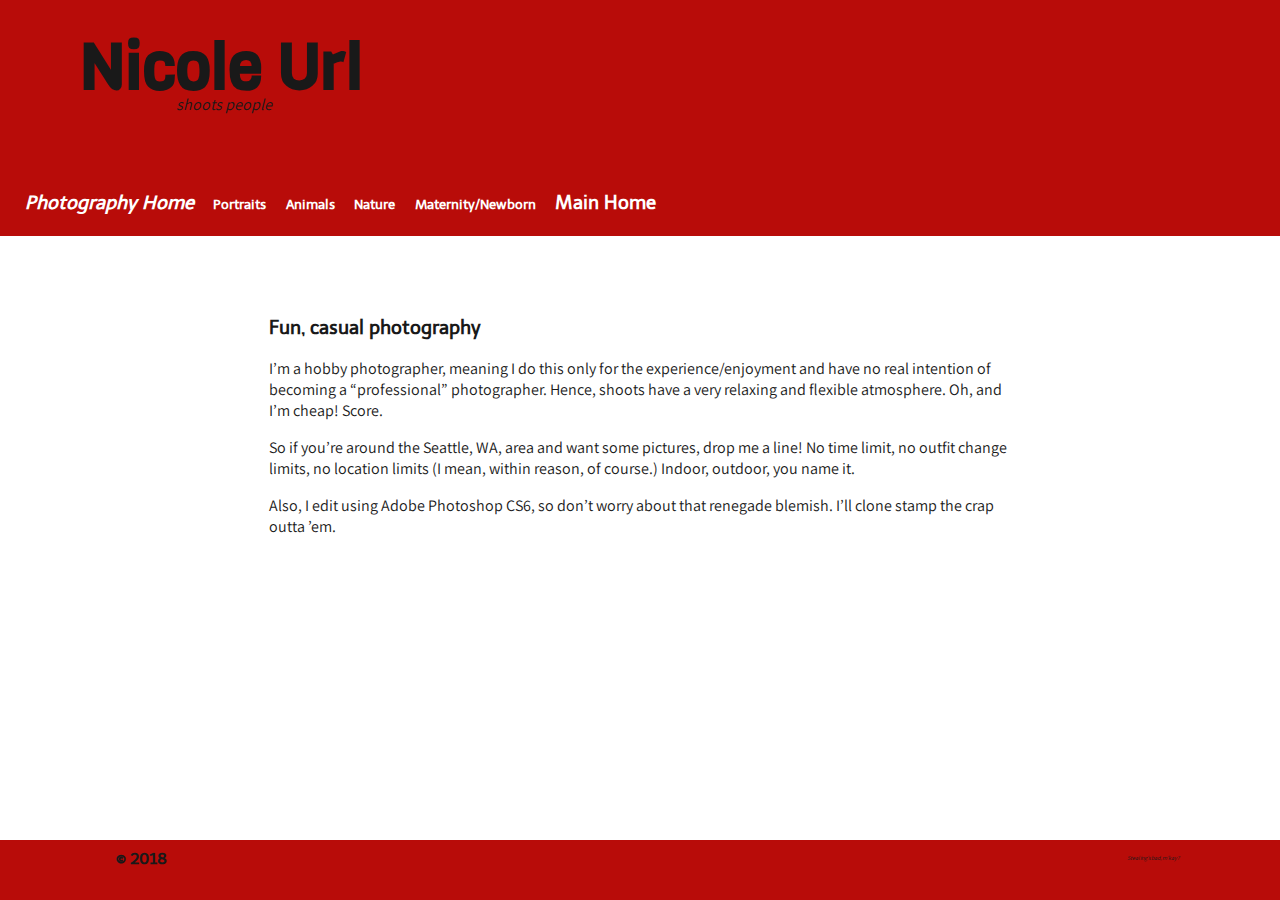
<file: photography-pages/photography.html>
<!DOCTYPE html>
<html>
  <head>
    <meta charset="utf-8">
    <title>The Urldom</title>
    <link rel="stylesheet" href="../styles/styles.css" media="screen" title="no title">
  </head>

  <body>
    <div id="content">
      <header>
        <section class="header-words">
          <h1>Nicole Url</h1>
          <p>shoots people</p>
        </section>
        <nav>
          <a href="photography.html"><h3 class="current-page-button">Photography Home</h3></a>
          <a href="photography-portraits.html"><h5 class="nav-button">Portraits</h5></a>
          <a href="photography-animals.html"><h5 class="nav-button">Animals</h5></a>
          <a href="photography-nature.html"><h5 class="nav-button">Nature</h5></a>
          <a href="photography-maternity-newborn.html"><h5 class="nav-button">Maternity/Newborn</h5></a>
          <a href="../index.html"><h3 class="nav-button">Main Home</h3></a>
        </nav>
      </header>

      <article>
        <h3>Fun, casual photography</h3>
        <p>I’m a hobby photographer, meaning I do this only for the experience/enjoyment and have no real intention of becoming a “professional” photographer. Hence, shoots have a very relaxing and flexible atmosphere. Oh, and I’m cheap! Score.</p>
        <p>So if you’re around the Seattle, WA, area and want some pictures, drop me a line! No time limit, no outfit change limits, no location limits (I mean, within reason, of course.) Indoor, outdoor, you name it.</p>
        <p>Also, I edit using Adobe Photoshop CS6, so don’t worry about that renegade blemish. I’ll clone stamp the crap outta ’em.</p>
      </article>
    </div>
    <footer>
      <h4>&copy; 2018</h4>
      <p>Stealing's bad, m'kay?</p>
    </footer>

  </body>
</html>
</file>
<file: styles/styles.css>
@import url('https://fonts.googleapis.com/css?family=Assistant|Telex|Viga');
/*************** GLOBAL ***************/
  html {
    font-family: Tahoma, Geneva, sans-serif;
    background-color: #FFFFFF;
    height: 100%;
  }

  body {
    padding: 0px;
    margin: 0px;
    min-height: 100%;
    display: flex;
    flex-direction: column;
  }

  #content {
    flex: 1;
    margin-bottom: 40px;
  }

  a {
    text-decoration: none;
    color: #2B2D42;
  }

  body div article {
    width: 58vw;
    margin: 0 auto;
  }

  p {
    font-family: 'Assistant', sans-serif;
    color: #191919;
  }

  li {
    font-family: 'Assistant', sans-serif;
    color: #191919;
  }

  h1 {
    font-family: 'Viga', sans-serif;
  }

  h2, h3, h4, h5, h6 {
    font-family: 'Telex', sans-serif;
    color: #191919;
    /*font-size: 115%;*/
  }


  /**** HEADER ****/
    body header {
        /** size **/
      width: 100vw;
      height: 220px;
        /** color **/
      background-color: #B80C09;
        /** margins&padding **/
      padding: 1em 3em 0em 1em;
      margin-bottom: 5em;
    }

    header section {
      display: inline-block;
    }

    header section h1, h2, p {
      color: #191919;
    }

    .header-words h1 {
      font-size: 4em;
      margin-left: 1em;
      margin-top: 8px;
    }

    .header-words p {
      font-style: italic;
      margin-left: 10em;
      margin-top: -3.7em;
    }

    .header-picture-overlay {
      float: right;
      padding-right: 4em;
      padding-top: 1em;
    }

    .header-picture-overlay .picture-2 {
      /* serious pic */
      width: 170px;
      position: relative;
      border-radius: 2%;
      margin-right: 1em;
    }

    .header-picture-overlay .picture-1 {
      /* not-so-serious pic */
      height: 170px;
      position: absolute;
      margin-right: 1em;
      border-radius: 50%;
    }

    .header-picture-overlay .picture-2:hover {
      /* pic animation */
      opacity: 0;
      transition: all 0.8s ease-out;
    }

  /**** NAV BAR ****/
    nav {
      margin-top: 60px;
    }

    nav * {
      display: inline;
      color: #FFFFFF;
    }

    .nav-button {
      padding: 15px 10px 110px 5px;
      border-radius: 5%;
    }

    .nav-button:hover {
      color: #2B2D42;
    }

    .current-page-button {
      padding: .25em .5em .25em .5em;
      border-radius: 5%;
      font-style: italic;
    }

    .current-page-button:hover {
      color: #2B2D42;
    }

  /**** FOOTER ****/
    body footer {
      background-color: #B80C09;
      padding-top: 10px;
      height: 50px;
      width: 100vw;
      /*position: relative;*/
      /*bottom: 0;
      left: 0
      margin-top: 50em;*/
      /*top: 100vh;*/
    }

    footer * {
      display: inline-block;
    }

    footer h4 {
      margin-top: -2px;
      padding-left: 1em;
      margin-left: 100px;
    }

    footer p {
      float: right;
      font-size: .25em;
      font-style: italic;
      padding-top: -1em;
      margin-right: 100px;
    }

  /**** PAGE INTRO BLURBS ****/
    [class*='*-blurb'] h4 {
      color: #2B2D42;
    }

/*************** PAGE-SPECIFIC STUFF ***************/
  /****** HOMEPAGE ******/
  .homepage-blurb h4 a {
    color: #B80C09;
  }

  .homepage-blurb ul li {
    list-style-type: circle;
  }

    /**** SOCIAL MEDIA SECTION ****/
      #social-media-icons {
        margin-top: -20px;
        width: 100%;
      }

      #social-media-icons tr th a img {
        transition: all .5s ease-in-out;
        transform: scale(.5)
      }

      #social-media-icons tr th a img:hover {
        transform: scale(.8);
      }

  /****** PORTFOLIO ******/
    .portfolio-blurb a {
      color: #B80C09;
    }

  /****** CODE JOURNAL ******/
    #twitter-feed {
      text-align: center;
    }

    article section h6 {
      font-style: italic;
    }

    article section p {
      margin-left: .5em;
    }

  /****** ABOUT ME ******/
    .about-me-blurb h6 {
      float: right;
    }

    .about-me-blurb a {
      color: #B80C09;
    }

  /****** PHOTOGRAPHY PAGES ******/
    article table img {
      padding: 1em;
    }

    body article.photography-article {
      margin-top: 120px;
      margin-bottom: 2em;
      margin-left: 1.5em;
      margin: 0 auto;
    }

    .photo-table {
      text-align: center;
      margin: 0 auto;
    }

    table.photo-table tbody tr td {
      text-align: center;
    }

    /**** PHOTO NAV BAR ****/
      .photography-header nav {
        margin-top: 0px;
      }

      .photography-header nav * {
        display: inline;
        color: #B80C09;
      }

      .photography-header nav a h4.nav-button {
        padding: .25em .5em .25em .5em;
      }

      nav a h4.nav-button:hover {
        color: #D6E1C7;
      }

      nav a h4.current-page-button {
        padding: .25em .5em .25em .5em;
        border-radius: 5%;
        color: #D6E1C7;
      }

  /****** CALLIGRAPHY ******/
    table.calligraphy-table img {
      height: 25.5em;
      border-radius: 5%;
    }

    body article table.calligraphy-table {
      text-align: center;
      margin: 0 auto;
    }

    body article table.calligraphy-table td {
      padding: 0em;
    }

    body article.calligraphy-article {
      margin: 0 auto;
    }
</file>
